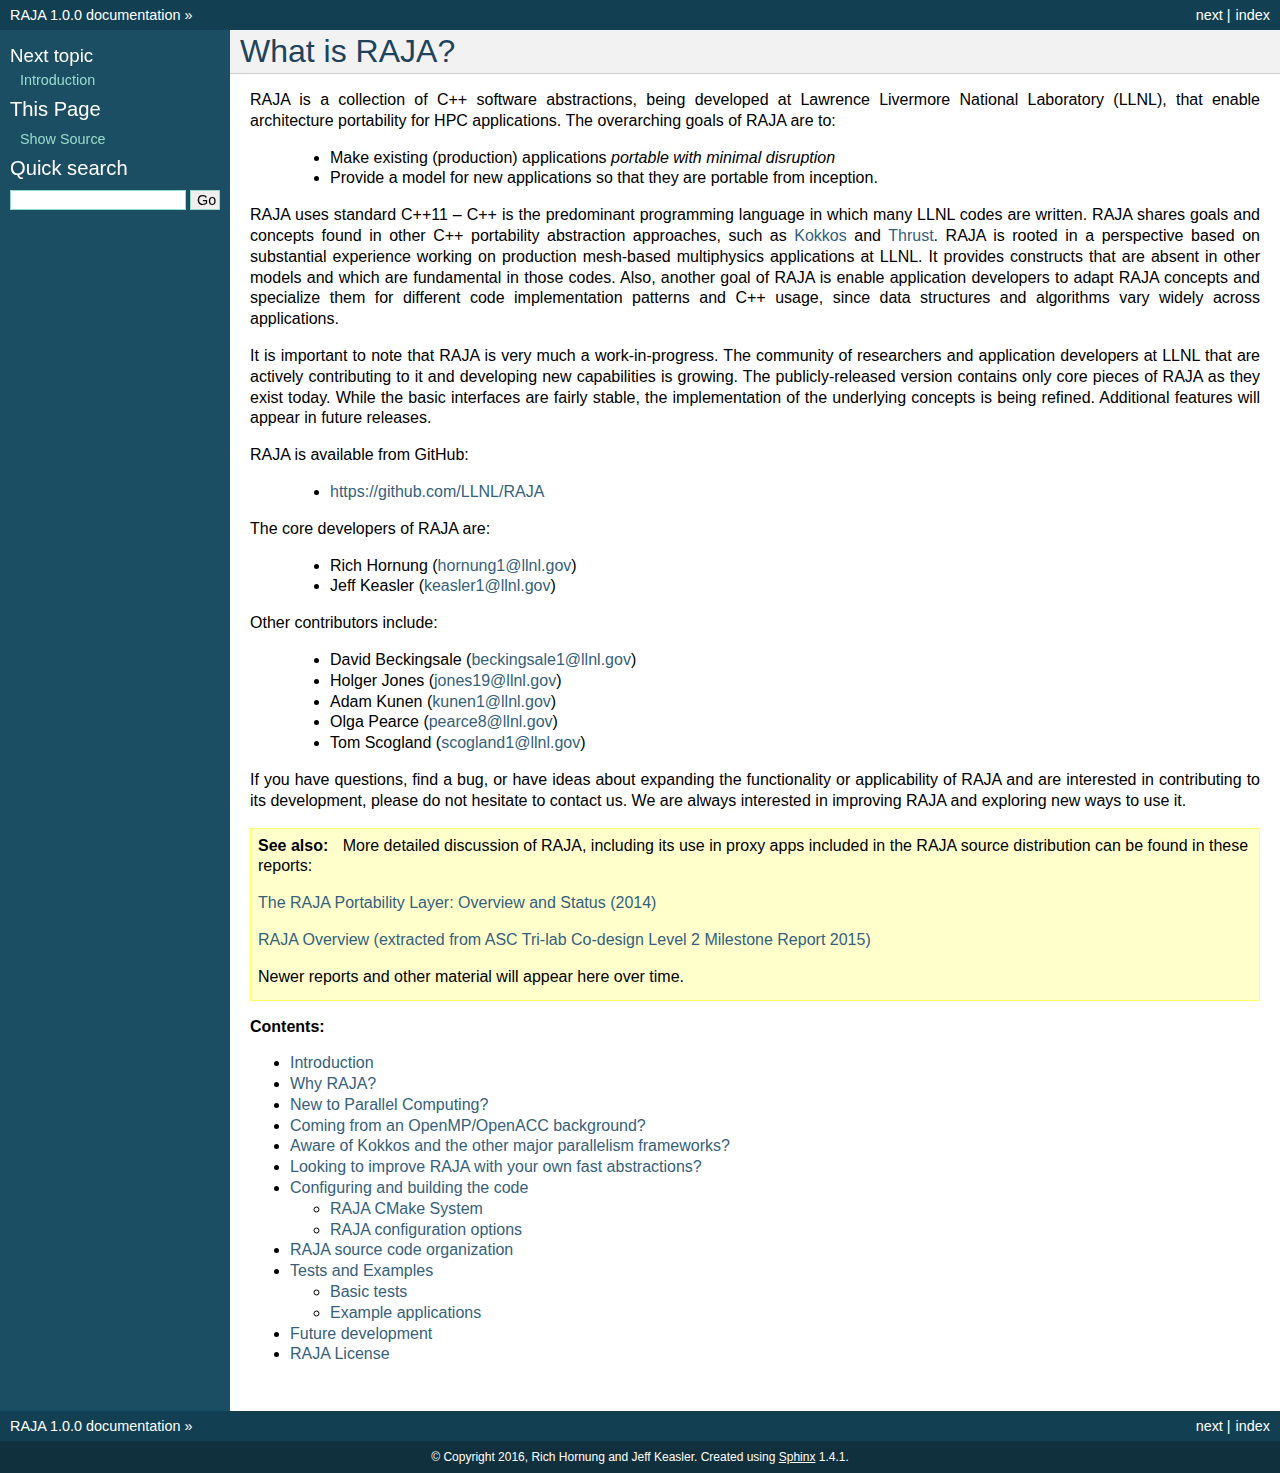
<file: index.html>
<!DOCTYPE html PUBLIC "-//W3C//DTD XHTML 1.0 Transitional//EN"
  "http://www.w3.org/TR/xhtml1/DTD/xhtml1-transitional.dtd">


<html xmlns="http://www.w3.org/1999/xhtml">
  <head>
    <meta http-equiv="Content-Type" content="text/html; charset=utf-8" />
    
    <title>What is RAJA? &mdash; RAJA 1.0.0 documentation</title>
    
    <link rel="stylesheet" href="_static/classic.css" type="text/css" />
    <link rel="stylesheet" href="_static/pygments.css" type="text/css" />
    
    <script type="text/javascript">
      var DOCUMENTATION_OPTIONS = {
        URL_ROOT:    './',
        VERSION:     '1.0.0',
        COLLAPSE_INDEX: false,
        FILE_SUFFIX: '.html',
        HAS_SOURCE:  true
      };
    </script>
    <script type="text/javascript" src="_static/jquery.js"></script>
    <script type="text/javascript" src="_static/underscore.js"></script>
    <script type="text/javascript" src="_static/doctools.js"></script>
    <script type="text/javascript" src="https://cdn.mathjax.org/mathjax/latest/MathJax.js?config=TeX-AMS-MML_HTMLorMML"></script>
    <link rel="top" title="RAJA 1.0.0 documentation" href="#" />
    <link rel="next" title="Introduction" href="introduction.html" /> 
  </head>
  <body role="document">
    <div class="related" role="navigation" aria-label="related navigation">
      <h3>Navigation</h3>
      <ul>
        <li class="right" style="margin-right: 10px">
          <a href="genindex.html" title="General Index"
             accesskey="I">index</a></li>
        <li class="right" >
          <a href="introduction.html" title="Introduction"
             accesskey="N">next</a> |</li>
        <li class="nav-item nav-item-0"><a href="#">RAJA 1.0.0 documentation</a> &raquo;</li> 
      </ul>
    </div>  

    <div class="document">
      <div class="documentwrapper">
        <div class="bodywrapper">
          <div class="body" role="main">
            
  <div class="section" id="what-is-raja">
<h1>What is RAJA?<a class="headerlink" href="#what-is-raja" title="Permalink to this headline">¶</a></h1>
<p>RAJA is a collection of C++ software abstractions, being developed at
Lawrence Livermore National Laboratory (LLNL), that enable architecture
portability for HPC applications. The overarching goals of RAJA are to:</p>
<blockquote>
<div><ul class="simple">
<li>Make existing (production) applications <em>portable with minimal disruption</em></li>
<li>Provide a model for new applications so that they are portable from
inception.</li>
</ul>
</div></blockquote>
<p>RAJA uses standard C++11 &#8211; C++ is the predominant programming language in
which many LLNL codes are written. RAJA shares goals and concepts found in
other C++ portability abstraction approaches, such as
<a class="reference external" href="https://github.com/kokkos/kokkos">Kokkos</a>
and <a class="reference external" href="https://developer.nvidia.com/thrust">Thrust</a>. RAJA is rooted in
a perspective based on substantial experience working on production
mesh-based multiphysics applications at LLNL. It provides constructs that
are absent in other models and which are fundamental in those codes. Also,
another goal of RAJA is enable application developers to adapt RAJA concepts
and specialize them for different code implementation patterns and C++ usage,
since data structures and algorithms vary widely across applications.</p>
<p>It is important to note that RAJA is very much a work-in-progress.
The community of researchers and application developers at LLNL that are
actively contributing to it and developing new capabilities is growing.
The publicly-released version contains only core pieces of RAJA as they
exist today. While the basic interfaces are fairly stable, the implementation
of the underlying concepts is being refined. Additional features will appear
in future releases.</p>
<p>RAJA is available from GitHub:</p>
<blockquote>
<div><ul class="simple">
<li><a class="reference external" href="https://github.com/LLNL/RAJA">https://github.com/LLNL/RAJA</a></li>
</ul>
</div></blockquote>
<p>The core developers of RAJA are:</p>
<blockquote>
<div><ul class="simple">
<li>Rich Hornung (<a class="reference external" href="mailto:hornung1&#37;&#52;&#48;llnl&#46;gov">hornung1<span>&#64;</span>llnl<span>&#46;</span>gov</a>)</li>
<li>Jeff Keasler (<a class="reference external" href="mailto:keasler1&#37;&#52;&#48;llnl&#46;gov">keasler1<span>&#64;</span>llnl<span>&#46;</span>gov</a>)</li>
</ul>
</div></blockquote>
<p>Other contributors include:</p>
<blockquote>
<div><ul class="simple">
<li>David Beckingsale (<a class="reference external" href="mailto:beckingsale1&#37;&#52;&#48;llnl&#46;gov">beckingsale1<span>&#64;</span>llnl<span>&#46;</span>gov</a>)</li>
<li>Holger Jones (<a class="reference external" href="mailto:jones19&#37;&#52;&#48;llnl&#46;gov">jones19<span>&#64;</span>llnl<span>&#46;</span>gov</a>)</li>
<li>Adam Kunen (<a class="reference external" href="mailto:kunen1&#37;&#52;&#48;llnl&#46;gov">kunen1<span>&#64;</span>llnl<span>&#46;</span>gov</a>)</li>
<li>Olga Pearce (<a class="reference external" href="mailto:pearce8&#37;&#52;&#48;llnl&#46;gov">pearce8<span>&#64;</span>llnl<span>&#46;</span>gov</a>)</li>
<li>Tom Scogland (<a class="reference external" href="mailto:scogland1&#37;&#52;&#48;llnl&#46;gov">scogland1<span>&#64;</span>llnl<span>&#46;</span>gov</a>)</li>
</ul>
</div></blockquote>
<p>If you have questions, find a bug, or have ideas about expanding the
functionality or applicability of RAJA and are interested in contributing
to its development, please do not hesitate to contact us. We are always
interested in improving RAJA and exploring new ways to use it.</p>
<div class="admonition seealso">
<p class="first admonition-title">See also</p>
<p>More detailed discussion of RAJA, including its use in proxy apps included
in the RAJA source distribution can be found in these reports:</p>
<p><a class="reference external" href="_static/RAJAStatus-09.2014_LLNL-TR-661403.pdf">The RAJA Portability Layer: Overview and Status (2014)</a></p>
<p><a class="reference external" href="_static/RAJAOverview-Trilab-09.2015_LLNL-TR-677453.pdf">RAJA Overview (extracted from ASC Tri-lab Co-design Level 2 Milestone Report 2015)</a></p>
<p class="last">Newer reports and other material will appear here over time.</p>
</div>
<p><strong>Contents:</strong></p>
<div class="toctree-wrapper compound">
<ul>
<li class="toctree-l1"><a class="reference internal" href="introduction.html">Introduction</a></li>
<li class="toctree-l1"><a class="reference internal" href="why_raja.html">Why RAJA?</a></li>
<li class="toctree-l1"><a class="reference internal" href="why_raja.html#new-to-parallel-computing">New to Parallel Computing?</a></li>
<li class="toctree-l1"><a class="reference internal" href="why_raja.html#coming-from-an-openmp-openacc-background">Coming from an OpenMP/OpenACC background?</a></li>
<li class="toctree-l1"><a class="reference internal" href="why_raja.html#aware-of-kokkos-and-the-other-major-parallelism-frameworks">Aware of Kokkos and the other major parallelism frameworks?</a></li>
<li class="toctree-l1"><a class="reference internal" href="why_raja.html#looking-to-improve-raja-with-your-own-fast-abstractions">Looking to improve RAJA with your own fast abstractions?</a></li>
<li class="toctree-l1"><a class="reference internal" href="config_build.html">Configuring and building the code</a><ul>
<li class="toctree-l2"><a class="reference internal" href="config_build.html#raja-cmake-system">RAJA CMake System</a></li>
<li class="toctree-l2"><a class="reference internal" href="config_build.html#raja-configuration-options">RAJA configuration options</a></li>
</ul>
</li>
<li class="toctree-l1"><a class="reference internal" href="code_organization.html">RAJA source code organization</a></li>
<li class="toctree-l1"><a class="reference internal" href="test_examples.html">Tests and Examples</a><ul>
<li class="toctree-l2"><a class="reference internal" href="test_examples.html#basic-tests">Basic tests</a></li>
<li class="toctree-l2"><a class="reference internal" href="test_examples.html#example-applications">Example applications</a></li>
</ul>
</li>
<li class="toctree-l1"><a class="reference internal" href="future.html">Future development</a></li>
<li class="toctree-l1"><a class="reference internal" href="raja_license.html">RAJA License</a></li>
</ul>
</div>
</div>


          </div>
        </div>
      </div>
      <div class="sphinxsidebar" role="navigation" aria-label="main navigation">
        <div class="sphinxsidebarwrapper">
  <h4>Next topic</h4>
  <p class="topless"><a href="introduction.html"
                        title="next chapter">Introduction</a></p>
  <div role="note" aria-label="source link">
    <h3>This Page</h3>
    <ul class="this-page-menu">
      <li><a href="_sources/index.txt"
            rel="nofollow">Show Source</a></li>
    </ul>
   </div>
<div id="searchbox" style="display: none" role="search">
  <h3>Quick search</h3>
    <form class="search" action="search.html" method="get">
      <input type="text" name="q" />
      <input type="submit" value="Go" />
      <input type="hidden" name="check_keywords" value="yes" />
      <input type="hidden" name="area" value="default" />
    </form>
</div>
<script type="text/javascript">$('#searchbox').show(0);</script>
        </div>
      </div>
      <div class="clearer"></div>
    </div>
    <div class="related" role="navigation" aria-label="related navigation">
      <h3>Navigation</h3>
      <ul>
        <li class="right" style="margin-right: 10px">
          <a href="genindex.html" title="General Index"
             >index</a></li>
        <li class="right" >
          <a href="introduction.html" title="Introduction"
             >next</a> |</li>
        <li class="nav-item nav-item-0"><a href="#">RAJA 1.0.0 documentation</a> &raquo;</li> 
      </ul>
    </div>
    <div class="footer" role="contentinfo">
        &copy; Copyright 2016, Rich Hornung and Jeff Keasler.
      Created using <a href="http://sphinx-doc.org/">Sphinx</a> 1.4.1.
    </div>
  </body>
</html>
</file>
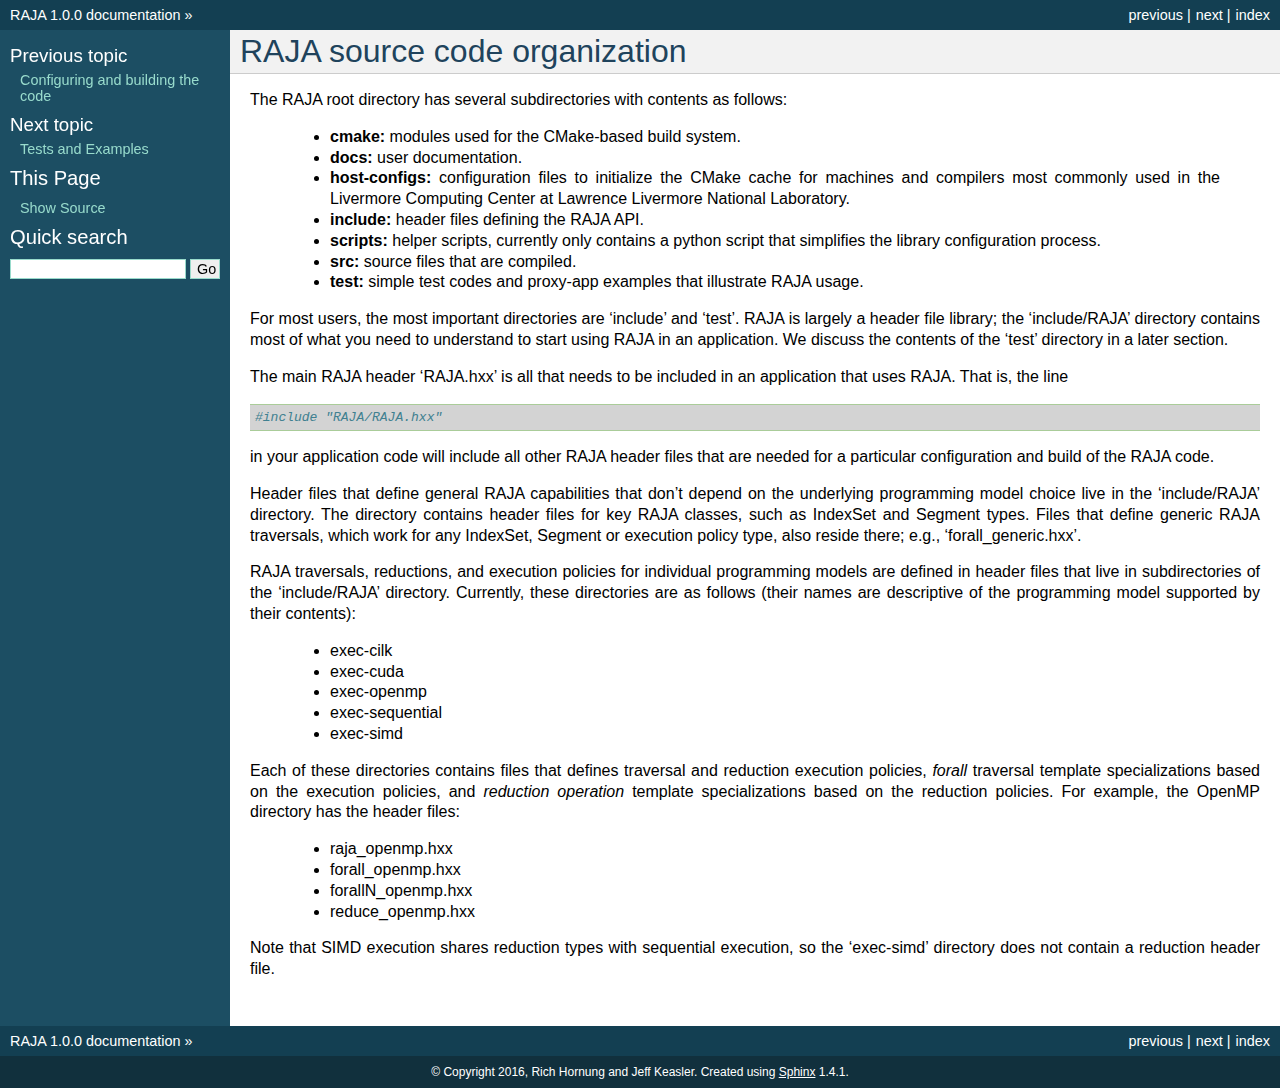
<file: code_organization.html>
<!DOCTYPE html PUBLIC "-//W3C//DTD XHTML 1.0 Transitional//EN"
  "http://www.w3.org/TR/xhtml1/DTD/xhtml1-transitional.dtd">


<html xmlns="http://www.w3.org/1999/xhtml">
  <head>
    <meta http-equiv="Content-Type" content="text/html; charset=utf-8" />
    
    <title>RAJA source code organization &mdash; RAJA 1.0.0 documentation</title>
    
    <link rel="stylesheet" href="_static/classic.css" type="text/css" />
    <link rel="stylesheet" href="_static/pygments.css" type="text/css" />
    
    <script type="text/javascript">
      var DOCUMENTATION_OPTIONS = {
        URL_ROOT:    './',
        VERSION:     '1.0.0',
        COLLAPSE_INDEX: false,
        FILE_SUFFIX: '.html',
        HAS_SOURCE:  true
      };
    </script>
    <script type="text/javascript" src="_static/jquery.js"></script>
    <script type="text/javascript" src="_static/underscore.js"></script>
    <script type="text/javascript" src="_static/doctools.js"></script>
    <script type="text/javascript" src="https://cdn.mathjax.org/mathjax/latest/MathJax.js?config=TeX-AMS-MML_HTMLorMML"></script>
    <link rel="top" title="RAJA 1.0.0 documentation" href="index.html" />
    <link rel="next" title="Tests and Examples" href="test_examples.html" />
    <link rel="prev" title="Configuring and building the code" href="config_build.html" /> 
  </head>
  <body role="document">
    <div class="related" role="navigation" aria-label="related navigation">
      <h3>Navigation</h3>
      <ul>
        <li class="right" style="margin-right: 10px">
          <a href="genindex.html" title="General Index"
             accesskey="I">index</a></li>
        <li class="right" >
          <a href="test_examples.html" title="Tests and Examples"
             accesskey="N">next</a> |</li>
        <li class="right" >
          <a href="config_build.html" title="Configuring and building the code"
             accesskey="P">previous</a> |</li>
        <li class="nav-item nav-item-0"><a href="index.html">RAJA 1.0.0 documentation</a> &raquo;</li> 
      </ul>
    </div>  

    <div class="document">
      <div class="documentwrapper">
        <div class="bodywrapper">
          <div class="body" role="main">
            
  <div class="section" id="raja-source-code-organization">
<h1>RAJA source code organization<a class="headerlink" href="#raja-source-code-organization" title="Permalink to this headline">¶</a></h1>
<p>The RAJA root directory has several subdirectories with contents as follows:</p>
<blockquote>
<div><ul class="simple">
<li><strong>cmake:</strong> modules used for the CMake-based build system.</li>
<li><strong>docs:</strong> user documentation.</li>
<li><strong>host-configs:</strong> configuration files to initialize the CMake cache
for machines and compilers most commonly used in the Livermore Computing
Center at Lawrence Livermore National Laboratory.</li>
<li><strong>include:</strong> header files defining the RAJA API.</li>
<li><strong>scripts:</strong> helper scripts, currently only contains a python script
that simplifies the library configuration process.</li>
<li><strong>src:</strong> source files that are compiled.</li>
<li><strong>test:</strong> simple test codes and proxy-app examples that illustrate RAJA
usage.</li>
</ul>
</div></blockquote>
<p>For most users, the most important directories are &#8216;include&#8217; and &#8216;test&#8217;.
RAJA is largely a header file library; the &#8216;include/RAJA&#8217; directory
contains most of what you need to understand to start using RAJA in an
application. We discuss the contents of the &#8216;test&#8217; directory in a later section.</p>
<p>The main RAJA header &#8216;RAJA.hxx&#8217; is all that needs to be
included in an application that uses RAJA. That is, the line</p>
<div class="highlight-default"><div class="highlight"><pre><span></span><span class="c1">#include &quot;RAJA/RAJA.hxx&quot;</span>
</pre></div>
</div>
<p>in your application code will include all other RAJA header files that are
needed for a particular configuration and build of the RAJA code.</p>
<p>Header files that define general RAJA capabilities that don&#8217;t depend on the
underlying programming model choice live in the &#8216;include/RAJA&#8217; directory.
The directory contains header files for key RAJA classes, such as IndexSet and
Segment types. Files that define generic RAJA traversals, which work for any
IndexSet, Segment or execution policy type, also reside there; e.g.,
&#8216;forall_generic.hxx&#8217;.</p>
<p>RAJA traversals, reductions, and execution policies for individual programming
models are defined in header files that live in subdirectories of
the &#8216;include/RAJA&#8217; directory. Currently, these directories are as follows
(their names are descriptive of the programming model supported by their
contents):</p>
<blockquote>
<div><ul class="simple">
<li>exec-cilk</li>
<li>exec-cuda</li>
<li>exec-openmp</li>
<li>exec-sequential</li>
<li>exec-simd</li>
</ul>
</div></blockquote>
<p>Each of these directories contains files that defines traversal and
reduction execution policies, <em>forall</em> traversal template specializations
based on the execution policies, and <em>reduction operation</em> template
specializations based on the reduction policies. For example, the OpenMP
directory has the header files:</p>
<blockquote>
<div><ul class="simple">
<li>raja_openmp.hxx</li>
<li>forall_openmp.hxx</li>
<li>forallN_openmp.hxx</li>
<li>reduce_openmp.hxx</li>
</ul>
</div></blockquote>
<p>Note that SIMD execution shares reduction types with sequential execution,
so the &#8216;exec-simd&#8217; directory does not contain a reduction header file.</p>
</div>


          </div>
        </div>
      </div>
      <div class="sphinxsidebar" role="navigation" aria-label="main navigation">
        <div class="sphinxsidebarwrapper">
  <h4>Previous topic</h4>
  <p class="topless"><a href="config_build.html"
                        title="previous chapter">Configuring and building the code</a></p>
  <h4>Next topic</h4>
  <p class="topless"><a href="test_examples.html"
                        title="next chapter">Tests and Examples</a></p>
  <div role="note" aria-label="source link">
    <h3>This Page</h3>
    <ul class="this-page-menu">
      <li><a href="_sources/code_organization.txt"
            rel="nofollow">Show Source</a></li>
    </ul>
   </div>
<div id="searchbox" style="display: none" role="search">
  <h3>Quick search</h3>
    <form class="search" action="search.html" method="get">
      <input type="text" name="q" />
      <input type="submit" value="Go" />
      <input type="hidden" name="check_keywords" value="yes" />
      <input type="hidden" name="area" value="default" />
    </form>
</div>
<script type="text/javascript">$('#searchbox').show(0);</script>
        </div>
      </div>
      <div class="clearer"></div>
    </div>
    <div class="related" role="navigation" aria-label="related navigation">
      <h3>Navigation</h3>
      <ul>
        <li class="right" style="margin-right: 10px">
          <a href="genindex.html" title="General Index"
             >index</a></li>
        <li class="right" >
          <a href="test_examples.html" title="Tests and Examples"
             >next</a> |</li>
        <li class="right" >
          <a href="config_build.html" title="Configuring and building the code"
             >previous</a> |</li>
        <li class="nav-item nav-item-0"><a href="index.html">RAJA 1.0.0 documentation</a> &raquo;</li> 
      </ul>
    </div>
    <div class="footer" role="contentinfo">
        &copy; Copyright 2016, Rich Hornung and Jeff Keasler.
      Created using <a href="http://sphinx-doc.org/">Sphinx</a> 1.4.1.
    </div>
  </body>
</html>
</file>
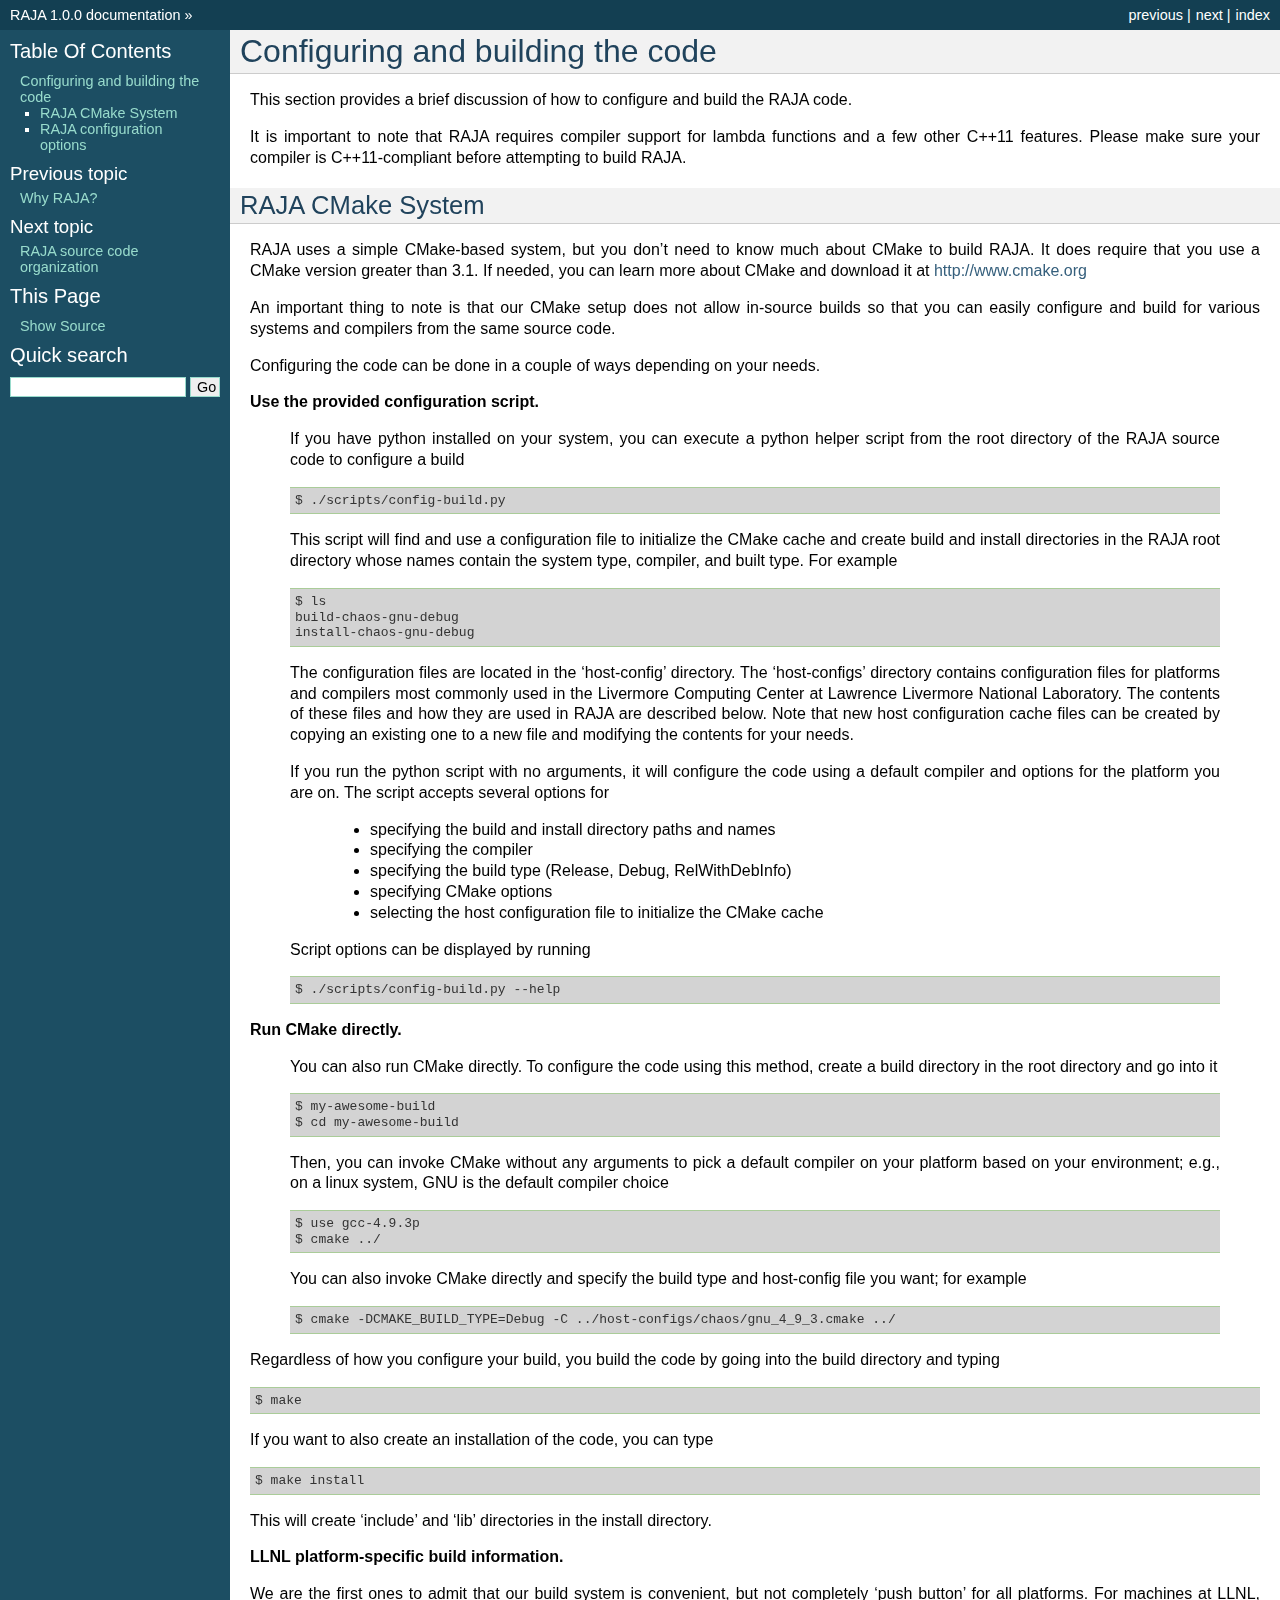
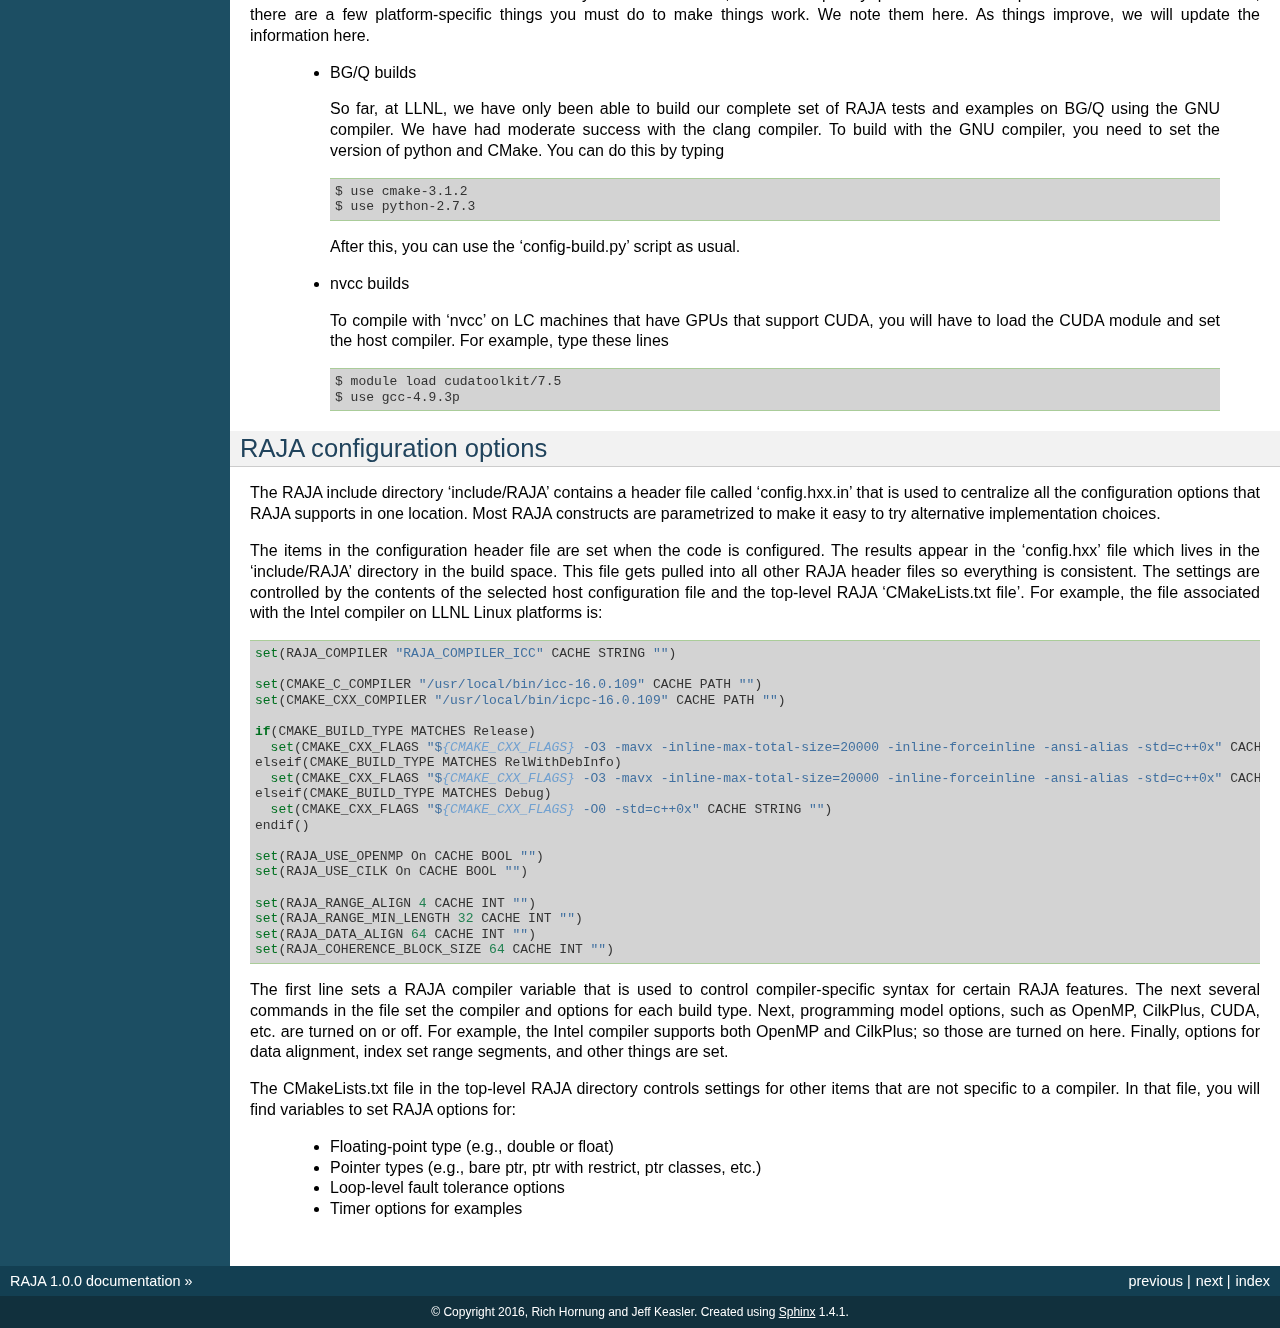
<file: config_build.html>
<!DOCTYPE html PUBLIC "-//W3C//DTD XHTML 1.0 Transitional//EN"
  "http://www.w3.org/TR/xhtml1/DTD/xhtml1-transitional.dtd">


<html xmlns="http://www.w3.org/1999/xhtml">
  <head>
    <meta http-equiv="Content-Type" content="text/html; charset=utf-8" />
    
    <title>Configuring and building the code &mdash; RAJA 1.0.0 documentation</title>
    
    <link rel="stylesheet" href="_static/classic.css" type="text/css" />
    <link rel="stylesheet" href="_static/pygments.css" type="text/css" />
    
    <script type="text/javascript">
      var DOCUMENTATION_OPTIONS = {
        URL_ROOT:    './',
        VERSION:     '1.0.0',
        COLLAPSE_INDEX: false,
        FILE_SUFFIX: '.html',
        HAS_SOURCE:  true
      };
    </script>
    <script type="text/javascript" src="_static/jquery.js"></script>
    <script type="text/javascript" src="_static/underscore.js"></script>
    <script type="text/javascript" src="_static/doctools.js"></script>
    <script type="text/javascript" src="https://cdn.mathjax.org/mathjax/latest/MathJax.js?config=TeX-AMS-MML_HTMLorMML"></script>
    <link rel="top" title="RAJA 1.0.0 documentation" href="index.html" />
    <link rel="next" title="RAJA source code organization" href="code_organization.html" />
    <link rel="prev" title="Why RAJA?" href="why_raja.html" /> 
  </head>
  <body role="document">
    <div class="related" role="navigation" aria-label="related navigation">
      <h3>Navigation</h3>
      <ul>
        <li class="right" style="margin-right: 10px">
          <a href="genindex.html" title="General Index"
             accesskey="I">index</a></li>
        <li class="right" >
          <a href="code_organization.html" title="RAJA source code organization"
             accesskey="N">next</a> |</li>
        <li class="right" >
          <a href="why_raja.html" title="Why RAJA?"
             accesskey="P">previous</a> |</li>
        <li class="nav-item nav-item-0"><a href="index.html">RAJA 1.0.0 documentation</a> &raquo;</li> 
      </ul>
    </div>  

    <div class="document">
      <div class="documentwrapper">
        <div class="bodywrapper">
          <div class="body" role="main">
            
  <div class="section" id="configuring-and-building-the-code">
<h1>Configuring and building the code<a class="headerlink" href="#configuring-and-building-the-code" title="Permalink to this headline">¶</a></h1>
<p>This section provides a brief discussion of how to configure and build
the RAJA code.</p>
<p>It is important to note that RAJA requires compiler support for lambda
functions and a few other C++11 features. Please make sure your compiler
is C++11-compliant before attempting to build RAJA.</p>
<div class="section" id="raja-cmake-system">
<h2>RAJA CMake System<a class="headerlink" href="#raja-cmake-system" title="Permalink to this headline">¶</a></h2>
<p>RAJA uses a simple CMake-based system, but you don&#8217;t need to know much
about CMake to build RAJA. It does require that you use a CMake version
greater than 3.1. If needed, you can learn more about CMake and download
it at <a class="reference external" href="http://www.cmake.org">http://www.cmake.org</a></p>
<p>An important thing to note is that our CMake setup does not allow
in-source builds so that you can easily configure and build for various
systems and compilers from the same source code.</p>
<p>Configuring the code can be done in a couple of ways depending on your needs.</p>
<p><strong>Use the provided configuration script.</strong></p>
<blockquote>
<div><p>If you have python installed on your system, you can execute a
python helper script from the root directory of the RAJA source code
to configure a build</p>
<div class="highlight-default"><div class="highlight"><pre><span></span>$ ./scripts/config-build.py
</pre></div>
</div>
<p>This script will find and use a configuration file to initialize the
CMake cache and create build and install directories in the RAJA root
directory whose names contain the system type, compiler, and built type.
For example</p>
<div class="highlight-default"><div class="highlight"><pre><span></span>$ ls
build-chaos-gnu-debug
install-chaos-gnu-debug
</pre></div>
</div>
<p>The configuration files are located in the &#8216;host-config&#8217; directory.
The &#8216;host-configs&#8217; directory contains configuration files for platforms
and compilers most commonly used in the Livermore Computing Center at
Lawrence Livermore National Laboratory. The contents of these files and
how they are used in RAJA are described below. Note that new host
configuration cache files can be created by copying an existing one
to a new file and modifying the contents for your needs.</p>
<p>If you run the python script with no arguments, it will configure the
code using a default compiler and options for the platform you are on.
The script accepts several options for</p>
<blockquote>
<div><ul class="simple">
<li>specifying the build and install directory paths and names</li>
<li>specifying the compiler</li>
<li>specifying the build type (Release, Debug, RelWithDebInfo)</li>
<li>specifying CMake options</li>
<li>selecting the host configuration file to initialize the CMake cache</li>
</ul>
</div></blockquote>
<p>Script options can be displayed by running</p>
<div class="highlight-default"><div class="highlight"><pre><span></span>$ ./scripts/config-build.py --help
</pre></div>
</div>
</div></blockquote>
<p><strong>Run CMake directly.</strong></p>
<blockquote>
<div><p>You can also run CMake directly. To configure the code using this method,
create a build directory in the root directory and go into it</p>
<div class="highlight-default"><div class="highlight"><pre><span></span>$ my-awesome-build
$ cd my-awesome-build
</pre></div>
</div>
<p>Then, you can invoke CMake without any arguments to pick a default
compiler on your platform based on your environment; e.g., on a linux
system, GNU is the default compiler choice</p>
<div class="highlight-default"><div class="highlight"><pre><span></span>$ use gcc-4.9.3p
$ cmake ../
</pre></div>
</div>
<p>You can also invoke CMake directly and specify the build type and host-config
file you want; for example</p>
<div class="highlight-default"><div class="highlight"><pre><span></span>$ cmake -DCMAKE_BUILD_TYPE=Debug -C ../host-configs/chaos/gnu_4_9_3.cmake ../
</pre></div>
</div>
</div></blockquote>
<p>Regardless of how you configure your build, you build the code by going into
the build directory and typing</p>
<div class="highlight-default"><div class="highlight"><pre><span></span>$ make
</pre></div>
</div>
<p>If you want to also create an installation of the code, you can type</p>
<div class="highlight-default"><div class="highlight"><pre><span></span>$ make install
</pre></div>
</div>
<p>This will create &#8216;include&#8217; and &#8216;lib&#8217; directories in the install directory.</p>
<p><strong>LLNL platform-specific build information.</strong></p>
<p>We are the first ones to admit that our build system is convenient, but not
completely &#8216;push button&#8217; for all platforms. For machines at LLNL, there are
a few platform-specific things you must do to make things work. We note
them here. As things improve, we will update the information here.</p>
<blockquote>
<div><ul>
<li><p class="first">BG/Q builds</p>
<p>So far, at LLNL, we have only been able to build our complete set of
RAJA tests and examples on BG/Q using the GNU compiler. We have had
moderate success with the clang compiler. To build with the GNU compiler,
you need to set the version of python and CMake. You can do this by
typing</p>
<div class="highlight-default"><div class="highlight"><pre><span></span>$ use cmake-3.1.2
$ use python-2.7.3
</pre></div>
</div>
<p>After this, you can use the &#8216;config-build.py&#8217; script as usual.</p>
</li>
<li><p class="first">nvcc builds</p>
<p>To compile with &#8216;nvcc&#8217; on LC machines that have GPUs that support CUDA,
you will have to load the CUDA module and set the host compiler. For
example, type these lines</p>
<div class="highlight-default"><div class="highlight"><pre><span></span>$ module load cudatoolkit/7.5
$ use gcc-4.9.3p
</pre></div>
</div>
</li>
</ul>
</div></blockquote>
</div>
<div class="section" id="raja-configuration-options">
<h2>RAJA configuration options<a class="headerlink" href="#raja-configuration-options" title="Permalink to this headline">¶</a></h2>
<p>The RAJA include directory &#8216;include/RAJA&#8217; contains a header file
called &#8216;config.hxx.in&#8217; that is used to centralize all the configuration
options that RAJA supports in one location. Most RAJA constructs are
parametrized to make it easy to try alternative implementation choices.</p>
<p>The items in the configuration header file are set when the code is
configured. The results appear in the &#8216;config.hxx&#8217; file which lives in
the &#8216;include/RAJA&#8217; directory in the build space. This file gets pulled into
all other RAJA header files so everything is consistent. The settings are
controlled by the contents of the selected host configuration
file and the top-level RAJA &#8216;CMakeLists.txt file&#8217;. For example, the file
associated with the Intel compiler on LLNL Linux platforms is:</p>
<div class="highlight-default"><div class="highlight"><pre><span></span><span class="nb">set</span><span class="p">(</span><span class="n">RAJA_COMPILER</span> <span class="s2">&quot;RAJA_COMPILER_ICC&quot;</span> <span class="n">CACHE</span> <span class="n">STRING</span> <span class="s2">&quot;&quot;</span><span class="p">)</span>

<span class="nb">set</span><span class="p">(</span><span class="n">CMAKE_C_COMPILER</span> <span class="s2">&quot;/usr/local/bin/icc-16.0.109&quot;</span> <span class="n">CACHE</span> <span class="n">PATH</span> <span class="s2">&quot;&quot;</span><span class="p">)</span>
<span class="nb">set</span><span class="p">(</span><span class="n">CMAKE_CXX_COMPILER</span> <span class="s2">&quot;/usr/local/bin/icpc-16.0.109&quot;</span> <span class="n">CACHE</span> <span class="n">PATH</span> <span class="s2">&quot;&quot;</span><span class="p">)</span>

<span class="k">if</span><span class="p">(</span><span class="n">CMAKE_BUILD_TYPE</span> <span class="n">MATCHES</span> <span class="n">Release</span><span class="p">)</span>
  <span class="nb">set</span><span class="p">(</span><span class="n">CMAKE_CXX_FLAGS</span> <span class="s2">&quot;$</span><span class="si">{CMAKE_CXX_FLAGS}</span><span class="s2"> -O3 -mavx -inline-max-total-size=20000 -inline-forceinline -ansi-alias -std=c++0x&quot;</span> <span class="n">CACHE</span> <span class="n">STRING</span> <span class="s2">&quot;&quot;</span><span class="p">)</span>
<span class="n">elseif</span><span class="p">(</span><span class="n">CMAKE_BUILD_TYPE</span> <span class="n">MATCHES</span> <span class="n">RelWithDebInfo</span><span class="p">)</span>
  <span class="nb">set</span><span class="p">(</span><span class="n">CMAKE_CXX_FLAGS</span> <span class="s2">&quot;$</span><span class="si">{CMAKE_CXX_FLAGS}</span><span class="s2"> -O3 -mavx -inline-max-total-size=20000 -inline-forceinline -ansi-alias -std=c++0x&quot;</span> <span class="n">CACHE</span> <span class="n">STRING</span> <span class="s2">&quot;&quot;</span><span class="p">)</span>
<span class="n">elseif</span><span class="p">(</span><span class="n">CMAKE_BUILD_TYPE</span> <span class="n">MATCHES</span> <span class="n">Debug</span><span class="p">)</span>
  <span class="nb">set</span><span class="p">(</span><span class="n">CMAKE_CXX_FLAGS</span> <span class="s2">&quot;$</span><span class="si">{CMAKE_CXX_FLAGS}</span><span class="s2"> -O0 -std=c++0x&quot;</span> <span class="n">CACHE</span> <span class="n">STRING</span> <span class="s2">&quot;&quot;</span><span class="p">)</span>
<span class="n">endif</span><span class="p">()</span>

<span class="nb">set</span><span class="p">(</span><span class="n">RAJA_USE_OPENMP</span> <span class="n">On</span> <span class="n">CACHE</span> <span class="n">BOOL</span> <span class="s2">&quot;&quot;</span><span class="p">)</span>
<span class="nb">set</span><span class="p">(</span><span class="n">RAJA_USE_CILK</span> <span class="n">On</span> <span class="n">CACHE</span> <span class="n">BOOL</span> <span class="s2">&quot;&quot;</span><span class="p">)</span>

<span class="nb">set</span><span class="p">(</span><span class="n">RAJA_RANGE_ALIGN</span> <span class="mi">4</span> <span class="n">CACHE</span> <span class="n">INT</span> <span class="s2">&quot;&quot;</span><span class="p">)</span>
<span class="nb">set</span><span class="p">(</span><span class="n">RAJA_RANGE_MIN_LENGTH</span> <span class="mi">32</span> <span class="n">CACHE</span> <span class="n">INT</span> <span class="s2">&quot;&quot;</span><span class="p">)</span>
<span class="nb">set</span><span class="p">(</span><span class="n">RAJA_DATA_ALIGN</span> <span class="mi">64</span> <span class="n">CACHE</span> <span class="n">INT</span> <span class="s2">&quot;&quot;</span><span class="p">)</span>
<span class="nb">set</span><span class="p">(</span><span class="n">RAJA_COHERENCE_BLOCK_SIZE</span> <span class="mi">64</span> <span class="n">CACHE</span> <span class="n">INT</span> <span class="s2">&quot;&quot;</span><span class="p">)</span>
</pre></div>
</div>
<p>The first line sets a RAJA compiler variable that is used to control
compiler-specific syntax for certain RAJA features. The next several
commands in the file set the compiler and options for each build type.
Next, programming model options, such as OpenMP, CilkPlus, CUDA, etc. are
turned on or off. For example, the Intel compiler supports both OpenMP and
CilkPlus; so those are turned on here. Finally, options for data alignment,
index set range segments, and other things are set.</p>
<p>The CMakeLists.txt file in the top-level RAJA directory controls settings
for other items that are not specific to a compiler. In that file, you will
find variables to set RAJA options for:</p>
<blockquote>
<div><ul class="simple">
<li>Floating-point type (e.g., double or float)</li>
<li>Pointer types (e.g., bare ptr, ptr with restrict, ptr classes, etc.)</li>
<li>Loop-level fault tolerance options</li>
<li>Timer options for examples</li>
</ul>
</div></blockquote>
</div>
</div>


          </div>
        </div>
      </div>
      <div class="sphinxsidebar" role="navigation" aria-label="main navigation">
        <div class="sphinxsidebarwrapper">
  <h3><a href="index.html">Table Of Contents</a></h3>
  <ul>
<li><a class="reference internal" href="#">Configuring and building the code</a><ul>
<li><a class="reference internal" href="#raja-cmake-system">RAJA CMake System</a></li>
<li><a class="reference internal" href="#raja-configuration-options">RAJA configuration options</a></li>
</ul>
</li>
</ul>

  <h4>Previous topic</h4>
  <p class="topless"><a href="why_raja.html"
                        title="previous chapter">Why RAJA?</a></p>
  <h4>Next topic</h4>
  <p class="topless"><a href="code_organization.html"
                        title="next chapter">RAJA source code organization</a></p>
  <div role="note" aria-label="source link">
    <h3>This Page</h3>
    <ul class="this-page-menu">
      <li><a href="_sources/config_build.txt"
            rel="nofollow">Show Source</a></li>
    </ul>
   </div>
<div id="searchbox" style="display: none" role="search">
  <h3>Quick search</h3>
    <form class="search" action="search.html" method="get">
      <input type="text" name="q" />
      <input type="submit" value="Go" />
      <input type="hidden" name="check_keywords" value="yes" />
      <input type="hidden" name="area" value="default" />
    </form>
</div>
<script type="text/javascript">$('#searchbox').show(0);</script>
        </div>
      </div>
      <div class="clearer"></div>
    </div>
    <div class="related" role="navigation" aria-label="related navigation">
      <h3>Navigation</h3>
      <ul>
        <li class="right" style="margin-right: 10px">
          <a href="genindex.html" title="General Index"
             >index</a></li>
        <li class="right" >
          <a href="code_organization.html" title="RAJA source code organization"
             >next</a> |</li>
        <li class="right" >
          <a href="why_raja.html" title="Why RAJA?"
             >previous</a> |</li>
        <li class="nav-item nav-item-0"><a href="index.html">RAJA 1.0.0 documentation</a> &raquo;</li> 
      </ul>
    </div>
    <div class="footer" role="contentinfo">
        &copy; Copyright 2016, Rich Hornung and Jeff Keasler.
      Created using <a href="http://sphinx-doc.org/">Sphinx</a> 1.4.1.
    </div>
  </body>
</html>
</file>
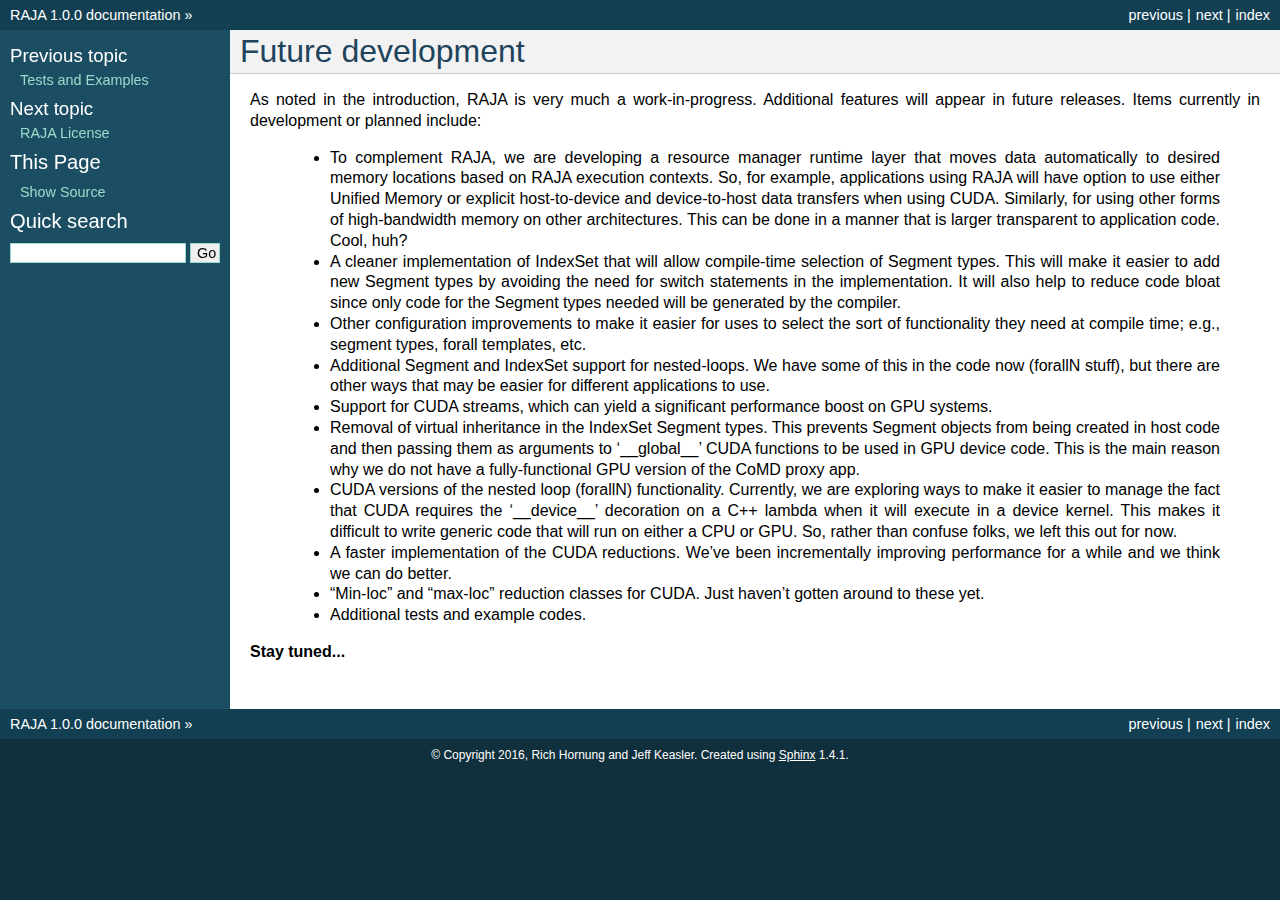
<file: future.html>
<!DOCTYPE html PUBLIC "-//W3C//DTD XHTML 1.0 Transitional//EN"
  "http://www.w3.org/TR/xhtml1/DTD/xhtml1-transitional.dtd">


<html xmlns="http://www.w3.org/1999/xhtml">
  <head>
    <meta http-equiv="Content-Type" content="text/html; charset=utf-8" />
    
    <title>Future development &mdash; RAJA 1.0.0 documentation</title>
    
    <link rel="stylesheet" href="_static/classic.css" type="text/css" />
    <link rel="stylesheet" href="_static/pygments.css" type="text/css" />
    
    <script type="text/javascript">
      var DOCUMENTATION_OPTIONS = {
        URL_ROOT:    './',
        VERSION:     '1.0.0',
        COLLAPSE_INDEX: false,
        FILE_SUFFIX: '.html',
        HAS_SOURCE:  true
      };
    </script>
    <script type="text/javascript" src="_static/jquery.js"></script>
    <script type="text/javascript" src="_static/underscore.js"></script>
    <script type="text/javascript" src="_static/doctools.js"></script>
    <script type="text/javascript" src="https://cdn.mathjax.org/mathjax/latest/MathJax.js?config=TeX-AMS-MML_HTMLorMML"></script>
    <link rel="top" title="RAJA 1.0.0 documentation" href="index.html" />
    <link rel="next" title="RAJA License" href="raja_license.html" />
    <link rel="prev" title="Tests and Examples" href="test_examples.html" /> 
  </head>
  <body role="document">
    <div class="related" role="navigation" aria-label="related navigation">
      <h3>Navigation</h3>
      <ul>
        <li class="right" style="margin-right: 10px">
          <a href="genindex.html" title="General Index"
             accesskey="I">index</a></li>
        <li class="right" >
          <a href="raja_license.html" title="RAJA License"
             accesskey="N">next</a> |</li>
        <li class="right" >
          <a href="test_examples.html" title="Tests and Examples"
             accesskey="P">previous</a> |</li>
        <li class="nav-item nav-item-0"><a href="index.html">RAJA 1.0.0 documentation</a> &raquo;</li> 
      </ul>
    </div>  

    <div class="document">
      <div class="documentwrapper">
        <div class="bodywrapper">
          <div class="body" role="main">
            
  <div class="section" id="future-development">
<h1>Future development<a class="headerlink" href="#future-development" title="Permalink to this headline">¶</a></h1>
<p>As noted in the introduction, RAJA is very much a work-in-progress.
Additional features will appear in future releases. Items currently in
development or planned include:</p>
<blockquote>
<div><ul class="simple">
<li>To complement RAJA, we are developing a resource manager runtime layer
that moves data automatically to desired memory locations based on
RAJA execution contexts. So, for example, applications using RAJA will
have option to use either Unified Memory or explicit host-to-device and
device-to-host data transfers when using CUDA. Similarly, for using other
forms of high-bandwidth memory on other architectures. This can be done
in a manner that is larger transparent to application code. Cool, huh?</li>
<li>A cleaner implementation of IndexSet that will allow compile-time
selection of Segment types.  This will make it easier to add new
Segment types by avoiding the need for switch statements in the
implementation. It will also help to reduce code bloat since only code
for the Segment types needed will be generated by the compiler.</li>
<li>Other configuration improvements to make it easier for uses to select
the sort of functionality they need at compile time; e.g., segment types,
forall templates, etc.</li>
<li>Additional Segment and IndexSet support for nested-loops. We have some
of this in the code now (forallN stuff), but there are other ways that
may be easier for different applications to use.</li>
<li>Support for CUDA streams, which can yield a significant performance
boost on GPU systems.</li>
<li>Removal of virtual inheritance in the IndexSet Segment types. This
prevents Segment objects from being created in host code and then
passing them as arguments to &#8216;__global__&#8217; CUDA functions to be used
in GPU device code. This is the main reason why we do not have a
fully-functional GPU version of the CoMD proxy app.</li>
<li>CUDA versions of the nested loop (forallN) functionality. Currently, we
are exploring ways to make it easier to manage the fact that CUDA
requires the &#8216;__device__&#8217; decoration on a C++ lambda when it will
execute in a device kernel. This makes it difficult to write generic
code that will run on either a CPU or GPU. So, rather than confuse
folks, we left this out for now.</li>
<li>A faster implementation of the CUDA reductions. We&#8217;ve been incrementally
improving performance for a while and we think we can do better.</li>
<li>&#8220;Min-loc&#8221; and &#8220;max-loc&#8221; reduction classes for CUDA. Just haven&#8217;t gotten
around to these yet.</li>
<li>Additional tests and example codes.</li>
</ul>
</div></blockquote>
<p><strong>Stay tuned...</strong></p>
</div>


          </div>
        </div>
      </div>
      <div class="sphinxsidebar" role="navigation" aria-label="main navigation">
        <div class="sphinxsidebarwrapper">
  <h4>Previous topic</h4>
  <p class="topless"><a href="test_examples.html"
                        title="previous chapter">Tests and Examples</a></p>
  <h4>Next topic</h4>
  <p class="topless"><a href="raja_license.html"
                        title="next chapter">RAJA License</a></p>
  <div role="note" aria-label="source link">
    <h3>This Page</h3>
    <ul class="this-page-menu">
      <li><a href="_sources/future.txt"
            rel="nofollow">Show Source</a></li>
    </ul>
   </div>
<div id="searchbox" style="display: none" role="search">
  <h3>Quick search</h3>
    <form class="search" action="search.html" method="get">
      <input type="text" name="q" />
      <input type="submit" value="Go" />
      <input type="hidden" name="check_keywords" value="yes" />
      <input type="hidden" name="area" value="default" />
    </form>
</div>
<script type="text/javascript">$('#searchbox').show(0);</script>
        </div>
      </div>
      <div class="clearer"></div>
    </div>
    <div class="related" role="navigation" aria-label="related navigation">
      <h3>Navigation</h3>
      <ul>
        <li class="right" style="margin-right: 10px">
          <a href="genindex.html" title="General Index"
             >index</a></li>
        <li class="right" >
          <a href="raja_license.html" title="RAJA License"
             >next</a> |</li>
        <li class="right" >
          <a href="test_examples.html" title="Tests and Examples"
             >previous</a> |</li>
        <li class="nav-item nav-item-0"><a href="index.html">RAJA 1.0.0 documentation</a> &raquo;</li> 
      </ul>
    </div>
    <div class="footer" role="contentinfo">
        &copy; Copyright 2016, Rich Hornung and Jeff Keasler.
      Created using <a href="http://sphinx-doc.org/">Sphinx</a> 1.4.1.
    </div>
  </body>
</html>
</file>
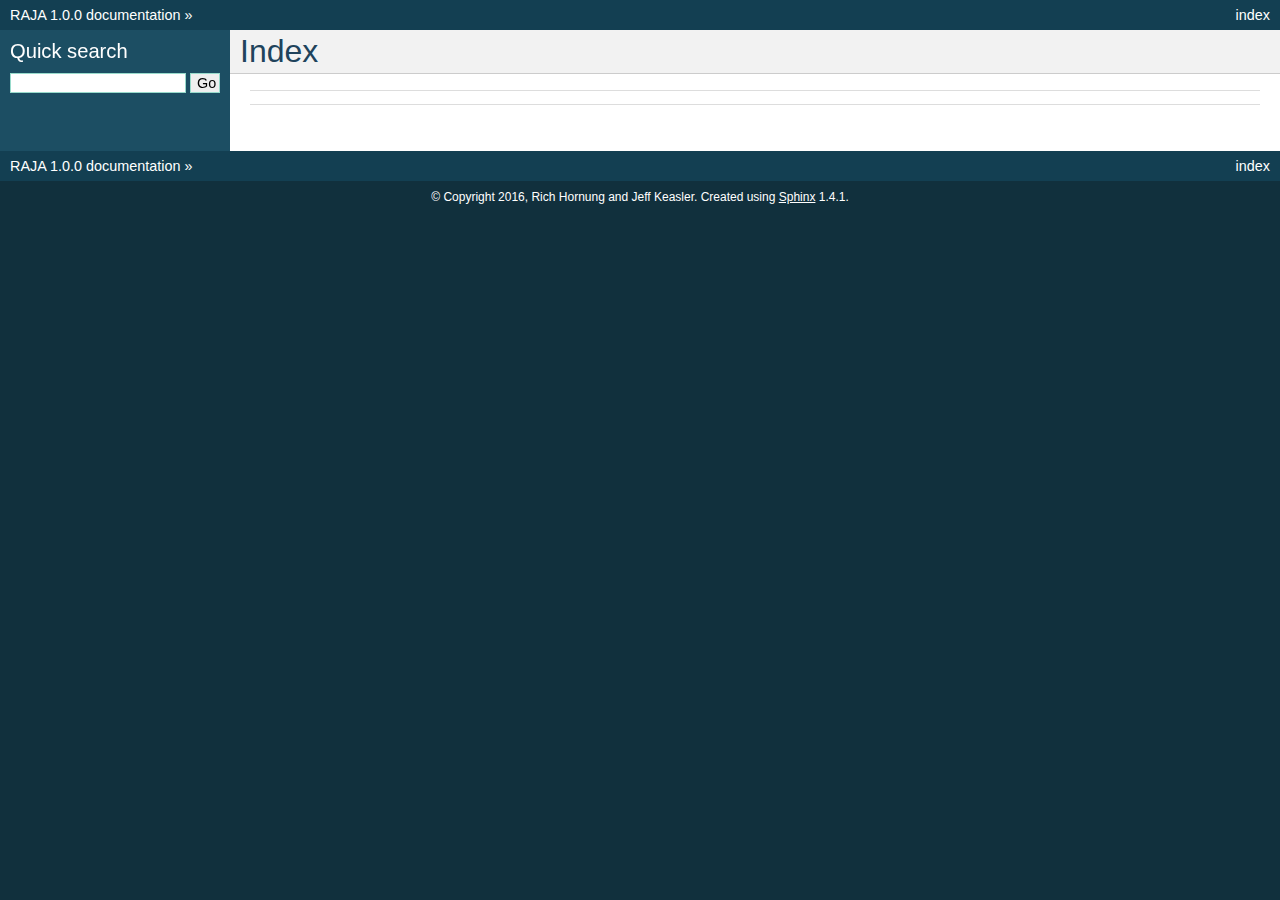
<file: genindex.html>
<!DOCTYPE html PUBLIC "-//W3C//DTD XHTML 1.0 Transitional//EN"
  "http://www.w3.org/TR/xhtml1/DTD/xhtml1-transitional.dtd">


<html xmlns="http://www.w3.org/1999/xhtml">
  <head>
    <meta http-equiv="Content-Type" content="text/html; charset=utf-8" />
    
    <title>Index &mdash; RAJA 1.0.0 documentation</title>
    
    <link rel="stylesheet" href="_static/classic.css" type="text/css" />
    <link rel="stylesheet" href="_static/pygments.css" type="text/css" />
    
    <script type="text/javascript">
      var DOCUMENTATION_OPTIONS = {
        URL_ROOT:    './',
        VERSION:     '1.0.0',
        COLLAPSE_INDEX: false,
        FILE_SUFFIX: '.html',
        HAS_SOURCE:  true
      };
    </script>
    <script type="text/javascript" src="_static/jquery.js"></script>
    <script type="text/javascript" src="_static/underscore.js"></script>
    <script type="text/javascript" src="_static/doctools.js"></script>
    <script type="text/javascript" src="https://cdn.mathjax.org/mathjax/latest/MathJax.js?config=TeX-AMS-MML_HTMLorMML"></script>
    <link rel="top" title="RAJA 1.0.0 documentation" href="index.html" /> 
  </head>
  <body role="document">
    <div class="related" role="navigation" aria-label="related navigation">
      <h3>Navigation</h3>
      <ul>
        <li class="right" style="margin-right: 10px">
          <a href="#" title="General Index"
             accesskey="I">index</a></li>
        <li class="nav-item nav-item-0"><a href="index.html">RAJA 1.0.0 documentation</a> &raquo;</li> 
      </ul>
    </div>  

    <div class="document">
      <div class="documentwrapper">
        <div class="bodywrapper">
          <div class="body" role="main">
            

<h1 id="index">Index</h1>

<div class="genindex-jumpbox">
 
</div>


          </div>
        </div>
      </div>
      <div class="sphinxsidebar" role="navigation" aria-label="main navigation">
        <div class="sphinxsidebarwrapper">

   

<div id="searchbox" style="display: none" role="search">
  <h3>Quick search</h3>
    <form class="search" action="search.html" method="get">
      <input type="text" name="q" />
      <input type="submit" value="Go" />
      <input type="hidden" name="check_keywords" value="yes" />
      <input type="hidden" name="area" value="default" />
    </form>
</div>
<script type="text/javascript">$('#searchbox').show(0);</script>
        </div>
      </div>
      <div class="clearer"></div>
    </div>
    <div class="related" role="navigation" aria-label="related navigation">
      <h3>Navigation</h3>
      <ul>
        <li class="right" style="margin-right: 10px">
          <a href="#" title="General Index"
             >index</a></li>
        <li class="nav-item nav-item-0"><a href="index.html">RAJA 1.0.0 documentation</a> &raquo;</li> 
      </ul>
    </div>
    <div class="footer" role="contentinfo">
        &copy; Copyright 2016, Rich Hornung and Jeff Keasler.
      Created using <a href="http://sphinx-doc.org/">Sphinx</a> 1.4.1.
    </div>
  </body>
</html>
</file>
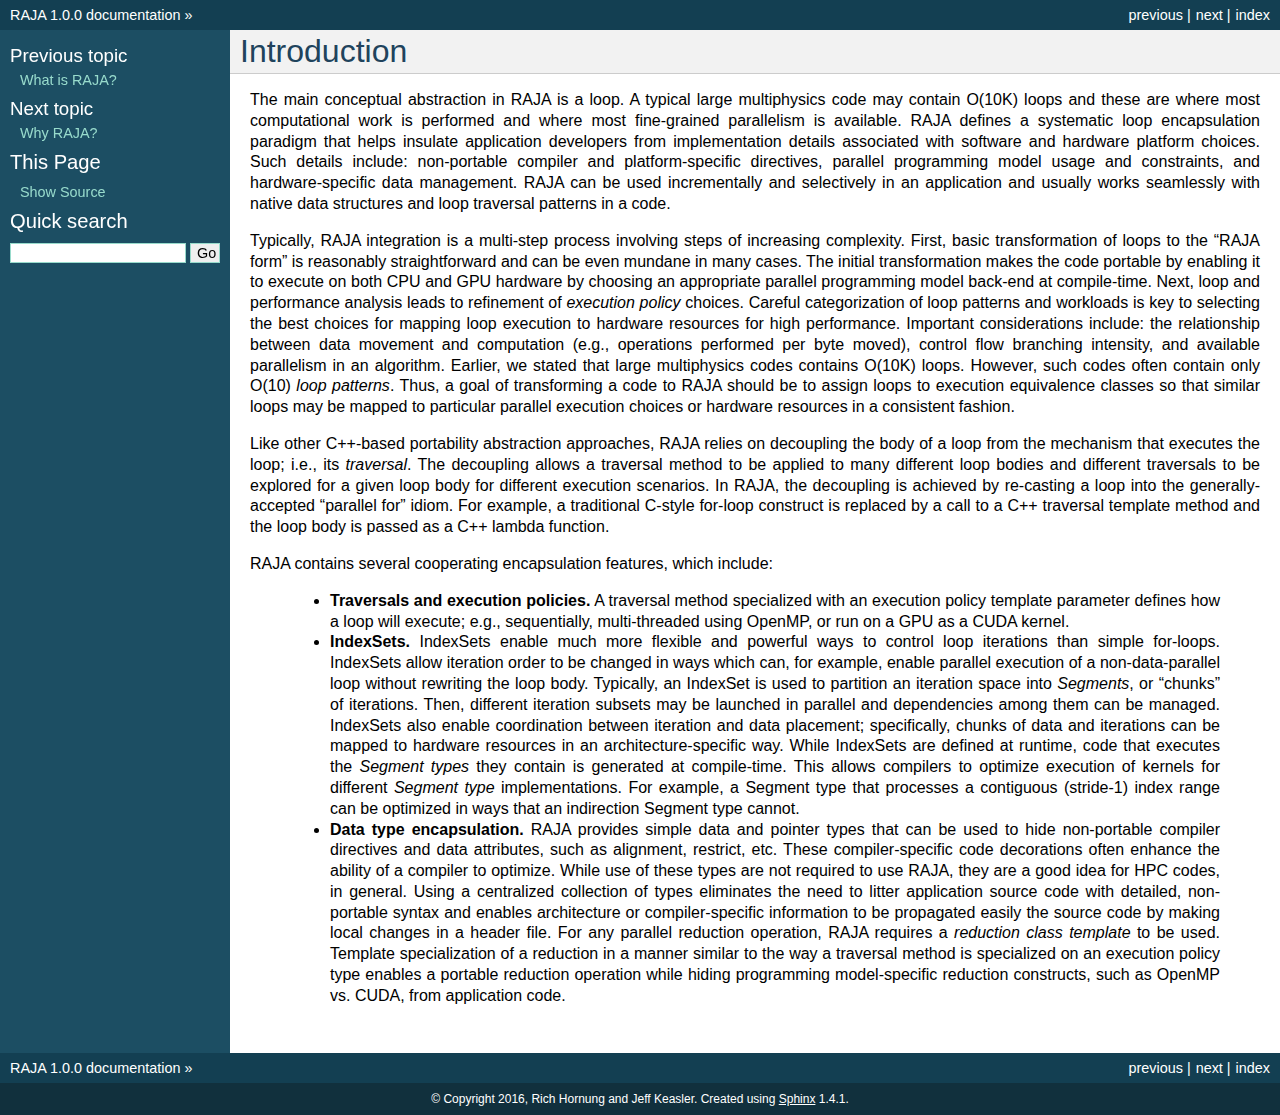
<file: introduction.html>
<!DOCTYPE html PUBLIC "-//W3C//DTD XHTML 1.0 Transitional//EN"
  "http://www.w3.org/TR/xhtml1/DTD/xhtml1-transitional.dtd">


<html xmlns="http://www.w3.org/1999/xhtml">
  <head>
    <meta http-equiv="Content-Type" content="text/html; charset=utf-8" />
    
    <title>Introduction &mdash; RAJA 1.0.0 documentation</title>
    
    <link rel="stylesheet" href="_static/classic.css" type="text/css" />
    <link rel="stylesheet" href="_static/pygments.css" type="text/css" />
    
    <script type="text/javascript">
      var DOCUMENTATION_OPTIONS = {
        URL_ROOT:    './',
        VERSION:     '1.0.0',
        COLLAPSE_INDEX: false,
        FILE_SUFFIX: '.html',
        HAS_SOURCE:  true
      };
    </script>
    <script type="text/javascript" src="_static/jquery.js"></script>
    <script type="text/javascript" src="_static/underscore.js"></script>
    <script type="text/javascript" src="_static/doctools.js"></script>
    <script type="text/javascript" src="https://cdn.mathjax.org/mathjax/latest/MathJax.js?config=TeX-AMS-MML_HTMLorMML"></script>
    <link rel="top" title="RAJA 1.0.0 documentation" href="index.html" />
    <link rel="next" title="Why RAJA?" href="why_raja.html" />
    <link rel="prev" title="What is RAJA?" href="index.html" /> 
  </head>
  <body role="document">
    <div class="related" role="navigation" aria-label="related navigation">
      <h3>Navigation</h3>
      <ul>
        <li class="right" style="margin-right: 10px">
          <a href="genindex.html" title="General Index"
             accesskey="I">index</a></li>
        <li class="right" >
          <a href="why_raja.html" title="Why RAJA?"
             accesskey="N">next</a> |</li>
        <li class="right" >
          <a href="index.html" title="What is RAJA?"
             accesskey="P">previous</a> |</li>
        <li class="nav-item nav-item-0"><a href="index.html">RAJA 1.0.0 documentation</a> &raquo;</li> 
      </ul>
    </div>  

    <div class="document">
      <div class="documentwrapper">
        <div class="bodywrapper">
          <div class="body" role="main">
            
  <div class="section" id="introduction">
<h1>Introduction<a class="headerlink" href="#introduction" title="Permalink to this headline">¶</a></h1>
<p>The main conceptual abstraction in RAJA is a loop. A typical large
multiphysics code may contain O(10K) loops and these are where most
computational work is performed and where most fine-grained parallelism is
available. RAJA defines a systematic loop encapsulation paradigm that helps
insulate application developers from implementation details associated with
software and hardware platform choices. Such details include: non-portable
compiler and platform-specific directives, parallel programming model usage
and constraints, and hardware-specific data management. RAJA can be used
incrementally and selectively in an application and usually works
seamlessly with native data structures and loop traversal patterns in a code.</p>
<p>Typically, RAJA integration is a multi-step process involving steps of
increasing complexity. First, basic transformation of loops to the &#8220;RAJA form&#8221;
is reasonably straightforward and can be even mundane in many cases. The
initial transformation makes the code portable by enabling it to execute
on both CPU and GPU hardware by choosing an appropriate parallel programming
model back-end at compile-time. Next, loop and performance analysis leads to
refinement of <em>execution policy</em> choices. Careful categorization of loop
patterns and workloads is key to selecting the best choices for mapping
loop execution to hardware resources for high performance. Important
considerations include: the relationship between data movement and
computation (e.g., operations performed per byte moved), control flow
branching intensity, and available parallelism in an algorithm. Earlier,
we stated that large multiphysics codes contains O(10K) loops. However,
such codes often contain only O(10) <em>loop patterns</em>. Thus, a goal of
transforming a code to RAJA should be to assign loops to execution
equivalence classes so that similar loops may be mapped to particular
parallel execution choices or hardware resources in a consistent fashion.</p>
<p>Like other C++-based portability abstraction approaches, RAJA relies
on decoupling the body of a loop from the mechanism that executes the loop;
i.e., its <em>traversal</em>. The decoupling allows a traversal method to be applied
to many different loop bodies and different traversals to be explored for a
given loop body for different execution scenarios. In RAJA, the decoupling is
achieved by re-casting a loop into the generally-accepted &#8220;parallel for&#8221; idiom.
For example, a traditional C-style for-loop construct is replaced by a call
to a C++ traversal template method and the loop body is passed as a C++
lambda function.</p>
<p>RAJA contains several cooperating encapsulation features, which include:</p>
<blockquote>
<div><ul class="simple">
<li><strong>Traversals and execution policies.</strong> A traversal method specialized
with an execution policy template parameter defines how a loop will
execute; e.g., sequentially, multi-threaded using OpenMP, or run on
a GPU as a CUDA kernel.</li>
<li><strong>IndexSets.</strong>  IndexSets enable much more flexible and powerful ways
to control loop iterations than simple for-loops. IndexSets allow
iteration order to be changed in ways which can, for example, enable
parallel execution of a non-data-parallel loop without rewriting the
loop body. Typically, an IndexSet is used to partition an iteration
space into <em>Segments</em>, or &#8220;chunks&#8221; of iterations. Then, different
iteration subsets may be launched in parallel and dependencies among
them can be managed. IndexSets also enable coordination between iteration
and data placement; specifically, chunks of data and iterations can be
mapped to hardware resources in an architecture-specific way. While
IndexSets are defined at runtime, code that executes the <em>Segment types</em>
they contain is generated at compile-time. This allows compilers to
optimize execution of kernels for different <em>Segment type</em> implementations.
For example, a Segment type that processes a contiguous (stride-1) index
range can be optimized in ways that an indirection Segment type cannot.</li>
<li><strong>Data type encapsulation.</strong> RAJA provides simple data and pointer types
that can be used to hide non-portable compiler directives and data
attributes, such as alignment, restrict, etc. These compiler-specific
code decorations often enhance the ability of a compiler to optimize.
While use of these types are not required to use RAJA, they are a good
idea for HPC codes, in general. Using a centralized collection of
types eliminates the need to litter application source code with detailed,
non-portable syntax and enables architecture or compiler-specific
information to be propagated easily the source code by making local
changes in a header file. For any parallel reduction operation, RAJA
requires a <em>reduction class template</em> to be used. Template specialization
of a reduction in a manner similar to the way a traversal method is
specialized on an execution policy type enables a portable reduction
operation while hiding programming model-specific reduction constructs,
such as OpenMP vs. CUDA, from application code.</li>
</ul>
</div></blockquote>
</div>


          </div>
        </div>
      </div>
      <div class="sphinxsidebar" role="navigation" aria-label="main navigation">
        <div class="sphinxsidebarwrapper">
  <h4>Previous topic</h4>
  <p class="topless"><a href="index.html"
                        title="previous chapter">What is RAJA?</a></p>
  <h4>Next topic</h4>
  <p class="topless"><a href="why_raja.html"
                        title="next chapter">Why RAJA?</a></p>
  <div role="note" aria-label="source link">
    <h3>This Page</h3>
    <ul class="this-page-menu">
      <li><a href="_sources/introduction.txt"
            rel="nofollow">Show Source</a></li>
    </ul>
   </div>
<div id="searchbox" style="display: none" role="search">
  <h3>Quick search</h3>
    <form class="search" action="search.html" method="get">
      <input type="text" name="q" />
      <input type="submit" value="Go" />
      <input type="hidden" name="check_keywords" value="yes" />
      <input type="hidden" name="area" value="default" />
    </form>
</div>
<script type="text/javascript">$('#searchbox').show(0);</script>
        </div>
      </div>
      <div class="clearer"></div>
    </div>
    <div class="related" role="navigation" aria-label="related navigation">
      <h3>Navigation</h3>
      <ul>
        <li class="right" style="margin-right: 10px">
          <a href="genindex.html" title="General Index"
             >index</a></li>
        <li class="right" >
          <a href="why_raja.html" title="Why RAJA?"
             >next</a> |</li>
        <li class="right" >
          <a href="index.html" title="What is RAJA?"
             >previous</a> |</li>
        <li class="nav-item nav-item-0"><a href="index.html">RAJA 1.0.0 documentation</a> &raquo;</li> 
      </ul>
    </div>
    <div class="footer" role="contentinfo">
        &copy; Copyright 2016, Rich Hornung and Jeff Keasler.
      Created using <a href="http://sphinx-doc.org/">Sphinx</a> 1.4.1.
    </div>
  </body>
</html>
</file>
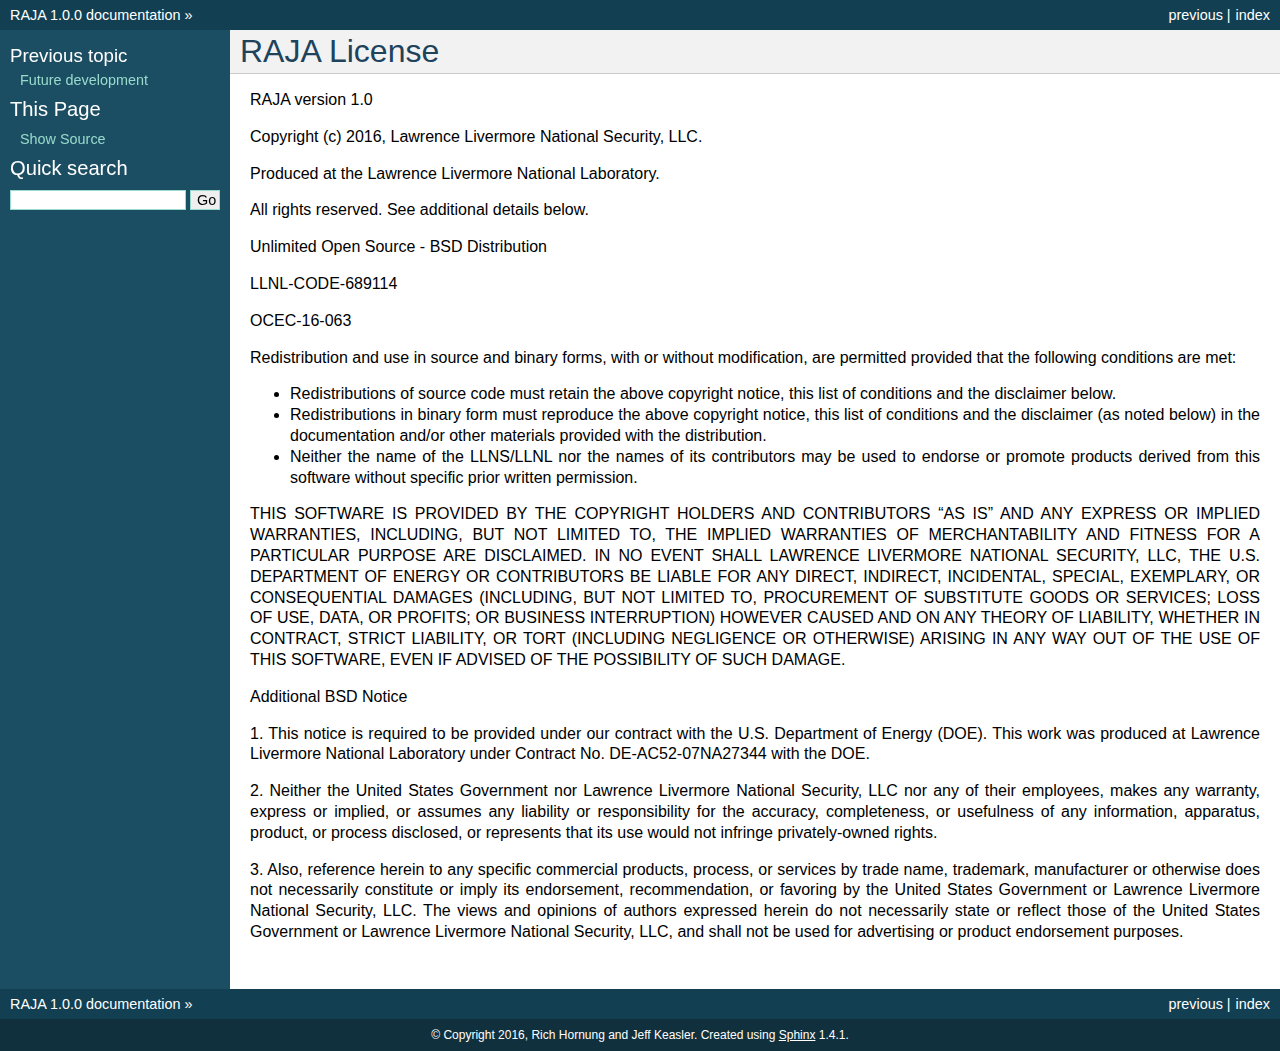
<file: raja_license.html>
<!DOCTYPE html PUBLIC "-//W3C//DTD XHTML 1.0 Transitional//EN"
  "http://www.w3.org/TR/xhtml1/DTD/xhtml1-transitional.dtd">


<html xmlns="http://www.w3.org/1999/xhtml">
  <head>
    <meta http-equiv="Content-Type" content="text/html; charset=utf-8" />
    
    <title>RAJA License &mdash; RAJA 1.0.0 documentation</title>
    
    <link rel="stylesheet" href="_static/classic.css" type="text/css" />
    <link rel="stylesheet" href="_static/pygments.css" type="text/css" />
    
    <script type="text/javascript">
      var DOCUMENTATION_OPTIONS = {
        URL_ROOT:    './',
        VERSION:     '1.0.0',
        COLLAPSE_INDEX: false,
        FILE_SUFFIX: '.html',
        HAS_SOURCE:  true
      };
    </script>
    <script type="text/javascript" src="_static/jquery.js"></script>
    <script type="text/javascript" src="_static/underscore.js"></script>
    <script type="text/javascript" src="_static/doctools.js"></script>
    <script type="text/javascript" src="https://cdn.mathjax.org/mathjax/latest/MathJax.js?config=TeX-AMS-MML_HTMLorMML"></script>
    <link rel="top" title="RAJA 1.0.0 documentation" href="index.html" />
    <link rel="prev" title="Future development" href="future.html" /> 
  </head>
  <body role="document">
    <div class="related" role="navigation" aria-label="related navigation">
      <h3>Navigation</h3>
      <ul>
        <li class="right" style="margin-right: 10px">
          <a href="genindex.html" title="General Index"
             accesskey="I">index</a></li>
        <li class="right" >
          <a href="future.html" title="Future development"
             accesskey="P">previous</a> |</li>
        <li class="nav-item nav-item-0"><a href="index.html">RAJA 1.0.0 documentation</a> &raquo;</li> 
      </ul>
    </div>  

    <div class="document">
      <div class="documentwrapper">
        <div class="bodywrapper">
          <div class="body" role="main">
            
  <div class="section" id="raja-license">
<h1>RAJA License<a class="headerlink" href="#raja-license" title="Permalink to this headline">¶</a></h1>
<p>RAJA version 1.0</p>
<p>Copyright (c) 2016, Lawrence Livermore National Security, LLC.</p>
<p>Produced at the Lawrence Livermore National Laboratory.</p>
<p>All rights reserved. See additional details below.</p>
<p>Unlimited Open Source - BSD Distribution</p>
<p>LLNL-CODE-689114</p>
<p>OCEC-16-063</p>
<p>Redistribution and use in source and binary forms, with or without
modification, are permitted provided that the following conditions are met:</p>
<ul class="simple">
<li>Redistributions of source code must retain the above copyright notice,
this list of conditions and the disclaimer below.</li>
<li>Redistributions in binary form must reproduce the above copyright notice,
this list of conditions and the disclaimer (as noted below) in the
documentation and/or other materials provided with the distribution.</li>
<li>Neither the name of the LLNS/LLNL nor the names of its contributors may be
used to endorse or promote products derived from this software without
specific prior written permission.</li>
</ul>
<p>THIS SOFTWARE IS PROVIDED BY THE COPYRIGHT HOLDERS AND CONTRIBUTORS &#8220;AS IS&#8221;
AND ANY EXPRESS OR IMPLIED WARRANTIES, INCLUDING, BUT NOT LIMITED TO, THE
IMPLIED WARRANTIES OF MERCHANTABILITY AND FITNESS FOR A PARTICULAR PURPOSE
ARE DISCLAIMED. IN NO EVENT SHALL LAWRENCE LIVERMORE NATIONAL SECURITY, LLC,
THE U.S. DEPARTMENT OF ENERGY OR CONTRIBUTORS BE LIABLE FOR ANY DIRECT,
INDIRECT, INCIDENTAL, SPECIAL, EXEMPLARY, OR CONSEQUENTIAL DAMAGES (INCLUDING,
BUT NOT LIMITED TO, PROCUREMENT OF SUBSTITUTE GOODS OR SERVICES; LOSS OF USE,
DATA, OR PROFITS; OR BUSINESS INTERRUPTION) HOWEVER CAUSED AND ON ANY THEORY
OF LIABILITY, WHETHER IN CONTRACT, STRICT LIABILITY, OR TORT (INCLUDING
NEGLIGENCE OR OTHERWISE) ARISING IN ANY WAY OUT OF THE USE OF THIS SOFTWARE,
EVEN IF ADVISED OF THE POSSIBILITY OF SUCH DAMAGE.</p>
<p>Additional BSD Notice</p>
<p>1. This notice is required to be provided under our contract with the U.S.
Department of Energy (DOE). This work was produced at Lawrence Livermore
National Laboratory under Contract No. DE-AC52-07NA27344 with the DOE.</p>
<p>2. Neither the United States Government nor Lawrence Livermore National
Security, LLC nor any of their employees, makes any warranty, express or
implied, or assumes any liability or responsibility for the accuracy,
completeness, or usefulness of any information, apparatus, product, or
process disclosed, or represents that its use would not infringe
privately-owned rights.</p>
<p>3. Also, reference herein to any specific commercial products, process,
or services by trade name, trademark, manufacturer or otherwise does not
necessarily constitute or imply its endorsement, recommendation, or favoring
by the United States Government or Lawrence Livermore National Security, LLC.
The views and opinions of authors expressed herein do not necessarily state
or reflect those of the United States Government or Lawrence Livermore
National Security, LLC, and shall not be used for advertising or product
endorsement purposes.</p>
</div>


          </div>
        </div>
      </div>
      <div class="sphinxsidebar" role="navigation" aria-label="main navigation">
        <div class="sphinxsidebarwrapper">
  <h4>Previous topic</h4>
  <p class="topless"><a href="future.html"
                        title="previous chapter">Future development</a></p>
  <div role="note" aria-label="source link">
    <h3>This Page</h3>
    <ul class="this-page-menu">
      <li><a href="_sources/raja_license.txt"
            rel="nofollow">Show Source</a></li>
    </ul>
   </div>
<div id="searchbox" style="display: none" role="search">
  <h3>Quick search</h3>
    <form class="search" action="search.html" method="get">
      <input type="text" name="q" />
      <input type="submit" value="Go" />
      <input type="hidden" name="check_keywords" value="yes" />
      <input type="hidden" name="area" value="default" />
    </form>
</div>
<script type="text/javascript">$('#searchbox').show(0);</script>
        </div>
      </div>
      <div class="clearer"></div>
    </div>
    <div class="related" role="navigation" aria-label="related navigation">
      <h3>Navigation</h3>
      <ul>
        <li class="right" style="margin-right: 10px">
          <a href="genindex.html" title="General Index"
             >index</a></li>
        <li class="right" >
          <a href="future.html" title="Future development"
             >previous</a> |</li>
        <li class="nav-item nav-item-0"><a href="index.html">RAJA 1.0.0 documentation</a> &raquo;</li> 
      </ul>
    </div>
    <div class="footer" role="contentinfo">
        &copy; Copyright 2016, Rich Hornung and Jeff Keasler.
      Created using <a href="http://sphinx-doc.org/">Sphinx</a> 1.4.1.
    </div>
  </body>
</html>
</file>
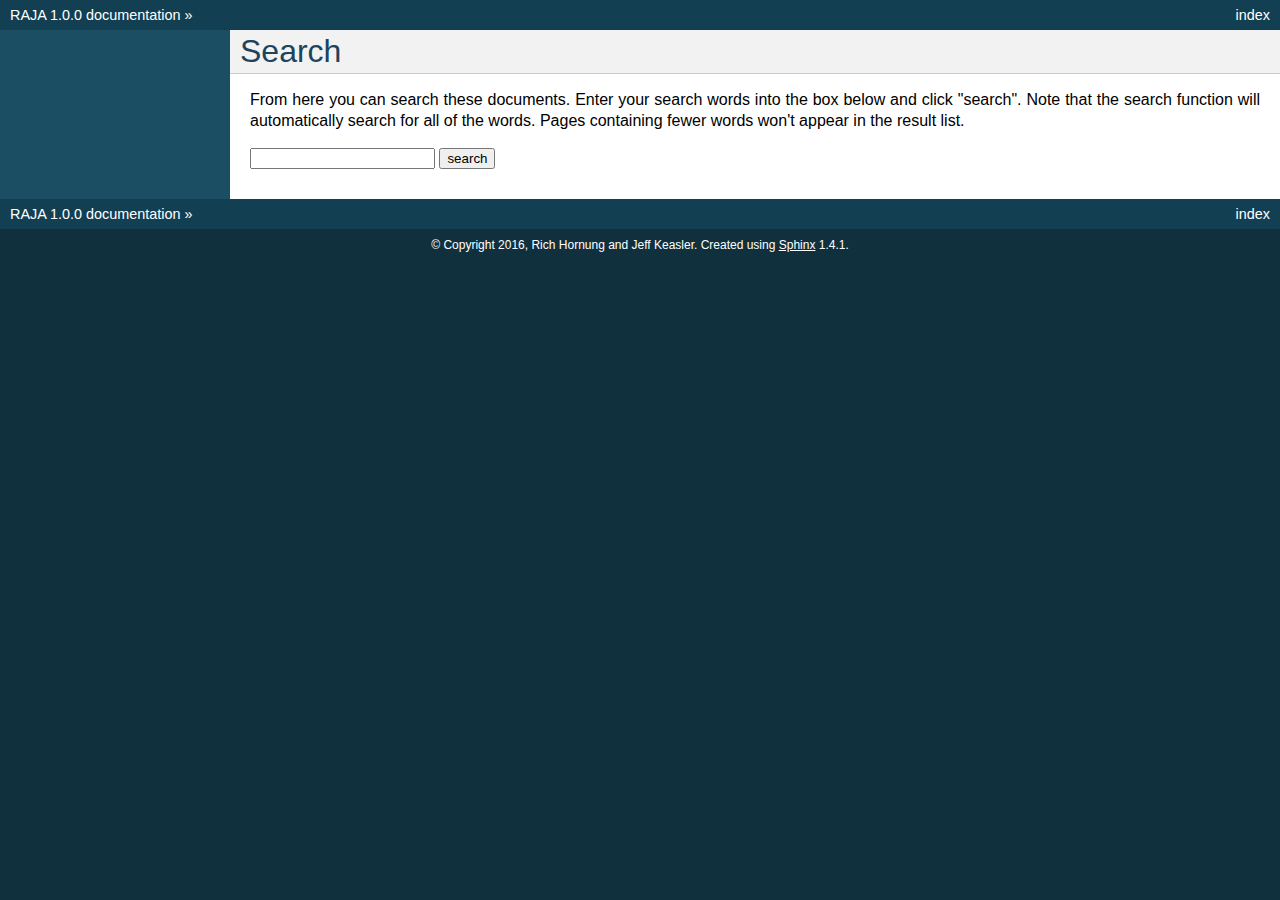
<file: search.html>
<!DOCTYPE html PUBLIC "-//W3C//DTD XHTML 1.0 Transitional//EN"
  "http://www.w3.org/TR/xhtml1/DTD/xhtml1-transitional.dtd">


<html xmlns="http://www.w3.org/1999/xhtml">
  <head>
    <meta http-equiv="Content-Type" content="text/html; charset=utf-8" />
    
    <title>Search &mdash; RAJA 1.0.0 documentation</title>
    
    <link rel="stylesheet" href="_static/classic.css" type="text/css" />
    <link rel="stylesheet" href="_static/pygments.css" type="text/css" />
    
    <script type="text/javascript">
      var DOCUMENTATION_OPTIONS = {
        URL_ROOT:    './',
        VERSION:     '1.0.0',
        COLLAPSE_INDEX: false,
        FILE_SUFFIX: '.html',
        HAS_SOURCE:  true
      };
    </script>
    <script type="text/javascript" src="_static/jquery.js"></script>
    <script type="text/javascript" src="_static/underscore.js"></script>
    <script type="text/javascript" src="_static/doctools.js"></script>
    <script type="text/javascript" src="https://cdn.mathjax.org/mathjax/latest/MathJax.js?config=TeX-AMS-MML_HTMLorMML"></script>
    <script type="text/javascript" src="_static/searchtools.js"></script>
    <link rel="top" title="RAJA 1.0.0 documentation" href="index.html" />
  <script type="text/javascript">
    jQuery(function() { Search.loadIndex("searchindex.js"); });
  </script>
  
  <script type="text/javascript" id="searchindexloader"></script>
   

  </head>
  <body role="document">
    <div class="related" role="navigation" aria-label="related navigation">
      <h3>Navigation</h3>
      <ul>
        <li class="right" style="margin-right: 10px">
          <a href="genindex.html" title="General Index"
             accesskey="I">index</a></li>
        <li class="nav-item nav-item-0"><a href="index.html">RAJA 1.0.0 documentation</a> &raquo;</li> 
      </ul>
    </div>  

    <div class="document">
      <div class="documentwrapper">
        <div class="bodywrapper">
          <div class="body" role="main">
            
  <h1 id="search-documentation">Search</h1>
  <div id="fallback" class="admonition warning">
  <script type="text/javascript">$('#fallback').hide();</script>
  <p>
    Please activate JavaScript to enable the search
    functionality.
  </p>
  </div>
  <p>
    From here you can search these documents. Enter your search
    words into the box below and click "search". Note that the search
    function will automatically search for all of the words. Pages
    containing fewer words won't appear in the result list.
  </p>
  <form action="" method="get">
    <input type="text" name="q" value="" />
    <input type="submit" value="search" />
    <span id="search-progress" style="padding-left: 10px"></span>
  </form>
  
  <div id="search-results">
  
  </div>

          </div>
        </div>
      </div>
      <div class="sphinxsidebar" role="navigation" aria-label="main navigation">
        <div class="sphinxsidebarwrapper">
        </div>
      </div>
      <div class="clearer"></div>
    </div>
    <div class="related" role="navigation" aria-label="related navigation">
      <h3>Navigation</h3>
      <ul>
        <li class="right" style="margin-right: 10px">
          <a href="genindex.html" title="General Index"
             >index</a></li>
        <li class="nav-item nav-item-0"><a href="index.html">RAJA 1.0.0 documentation</a> &raquo;</li> 
      </ul>
    </div>
    <div class="footer" role="contentinfo">
        &copy; Copyright 2016, Rich Hornung and Jeff Keasler.
      Created using <a href="http://sphinx-doc.org/">Sphinx</a> 1.4.1.
    </div>
  </body>
</html>
</file>
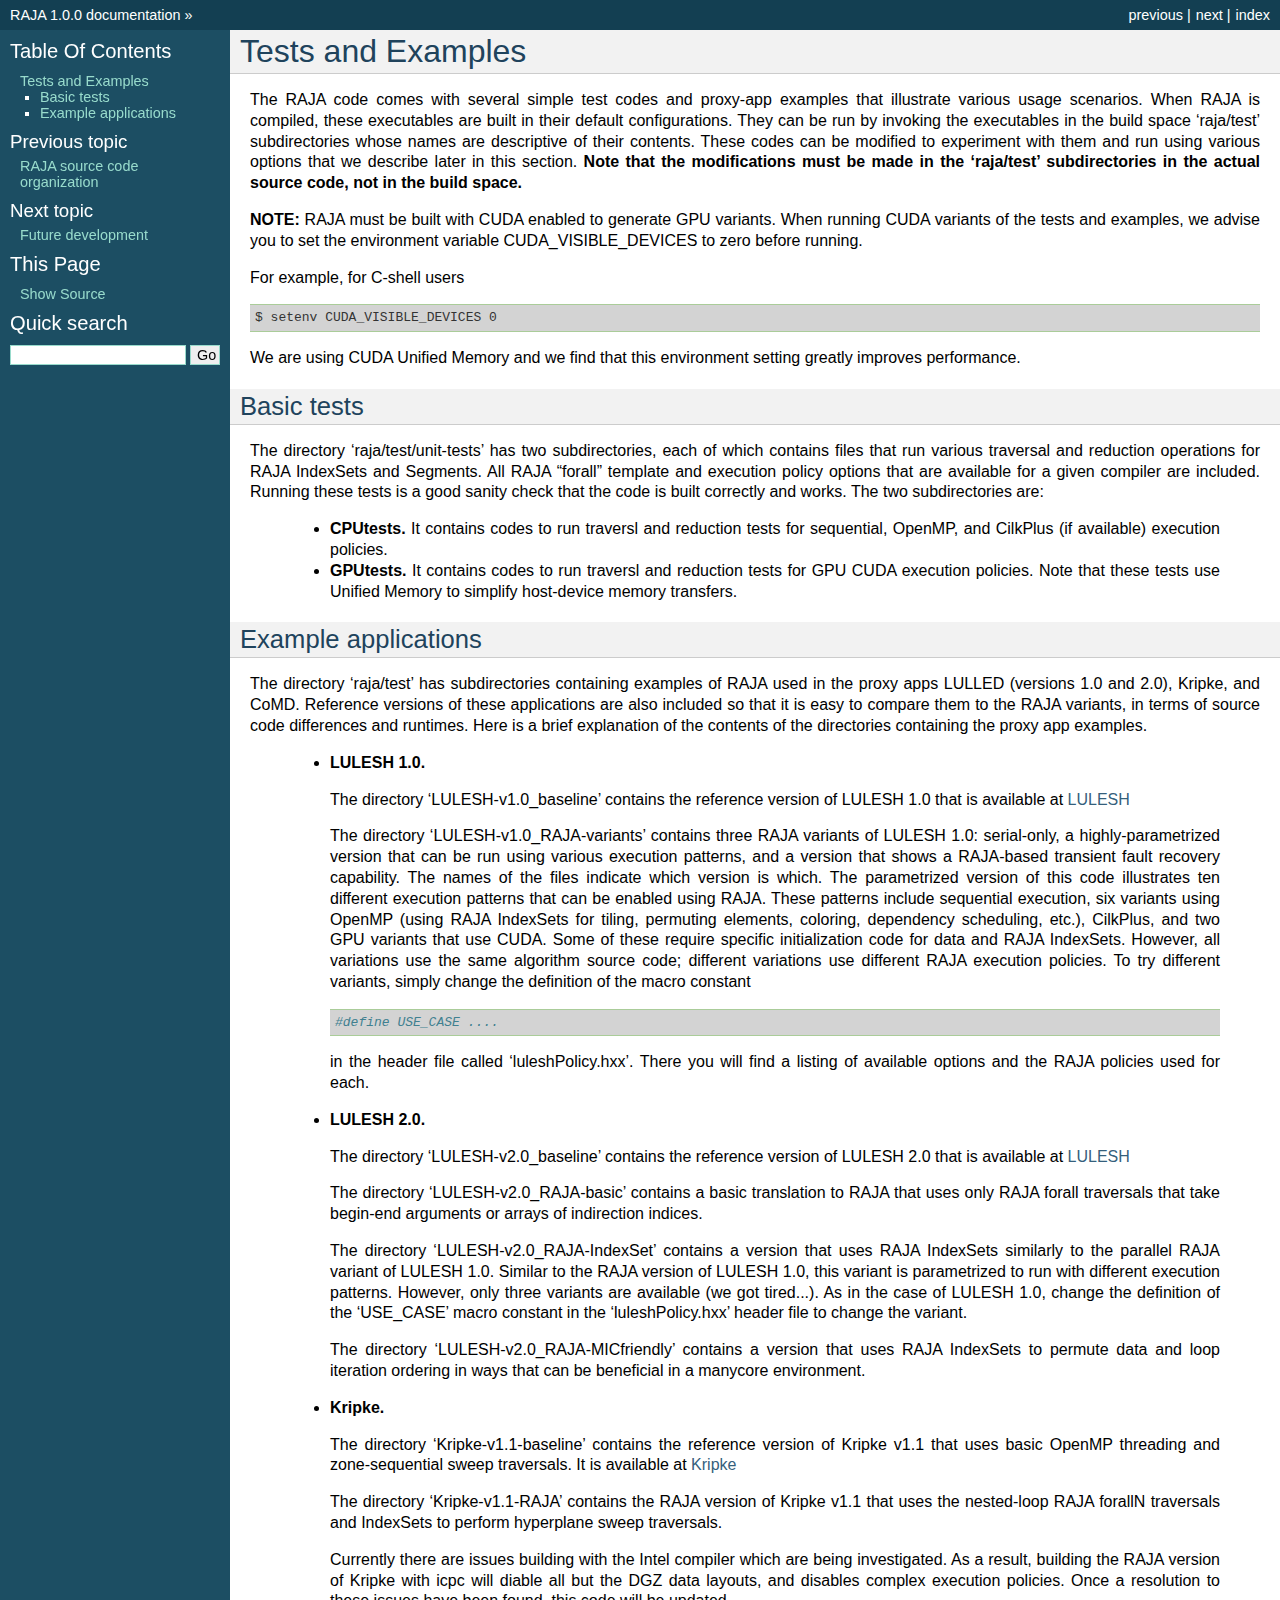
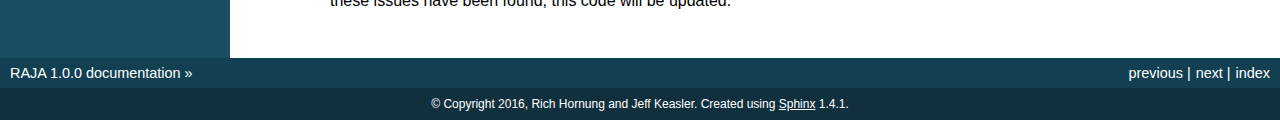
<file: test_examples.html>
<!DOCTYPE html PUBLIC "-//W3C//DTD XHTML 1.0 Transitional//EN"
  "http://www.w3.org/TR/xhtml1/DTD/xhtml1-transitional.dtd">


<html xmlns="http://www.w3.org/1999/xhtml">
  <head>
    <meta http-equiv="Content-Type" content="text/html; charset=utf-8" />
    
    <title>Tests and Examples &mdash; RAJA 1.0.0 documentation</title>
    
    <link rel="stylesheet" href="_static/classic.css" type="text/css" />
    <link rel="stylesheet" href="_static/pygments.css" type="text/css" />
    
    <script type="text/javascript">
      var DOCUMENTATION_OPTIONS = {
        URL_ROOT:    './',
        VERSION:     '1.0.0',
        COLLAPSE_INDEX: false,
        FILE_SUFFIX: '.html',
        HAS_SOURCE:  true
      };
    </script>
    <script type="text/javascript" src="_static/jquery.js"></script>
    <script type="text/javascript" src="_static/underscore.js"></script>
    <script type="text/javascript" src="_static/doctools.js"></script>
    <script type="text/javascript" src="https://cdn.mathjax.org/mathjax/latest/MathJax.js?config=TeX-AMS-MML_HTMLorMML"></script>
    <link rel="top" title="RAJA 1.0.0 documentation" href="index.html" />
    <link rel="next" title="Future development" href="future.html" />
    <link rel="prev" title="RAJA source code organization" href="code_organization.html" /> 
  </head>
  <body role="document">
    <div class="related" role="navigation" aria-label="related navigation">
      <h3>Navigation</h3>
      <ul>
        <li class="right" style="margin-right: 10px">
          <a href="genindex.html" title="General Index"
             accesskey="I">index</a></li>
        <li class="right" >
          <a href="future.html" title="Future development"
             accesskey="N">next</a> |</li>
        <li class="right" >
          <a href="code_organization.html" title="RAJA source code organization"
             accesskey="P">previous</a> |</li>
        <li class="nav-item nav-item-0"><a href="index.html">RAJA 1.0.0 documentation</a> &raquo;</li> 
      </ul>
    </div>  

    <div class="document">
      <div class="documentwrapper">
        <div class="bodywrapper">
          <div class="body" role="main">
            
  <div class="section" id="tests-and-examples">
<h1>Tests and Examples<a class="headerlink" href="#tests-and-examples" title="Permalink to this headline">¶</a></h1>
<p>The RAJA code comes with several simple test codes and proxy-app examples
that illustrate various usage scenarios. When RAJA is compiled, these
executables are built in their default configurations. They can be run by
invoking the executables in the build space &#8216;raja/test&#8217; subdirectories whose
names are descriptive of their contents. These codes can be modified to
experiment with them and run using various options that we describe later
in this section. <strong>Note that the modifications must be made in the &#8216;raja/test&#8217;
subdirectories in the actual source code, not in the build space.</strong></p>
<p><strong>NOTE:</strong> RAJA must be built with CUDA enabled to generate GPU variants.
When running CUDA variants of the tests and examples, we advise you to set the
environment variable CUDA_VISIBLE_DEVICES to zero before running.</p>
<p>For example, for C-shell users</p>
<div class="highlight-default"><div class="highlight"><pre><span></span>$ setenv CUDA_VISIBLE_DEVICES 0
</pre></div>
</div>
<p>We are using CUDA Unified Memory and we find that this environment setting
greatly improves performance.</p>
<div class="section" id="basic-tests">
<h2>Basic tests<a class="headerlink" href="#basic-tests" title="Permalink to this headline">¶</a></h2>
<p>The directory &#8216;raja/test/unit-tests&#8217; has two subdirectories, each of which
contains files that run various traversal and reduction operations for RAJA
IndexSets and Segments. All RAJA &#8220;forall&#8221; template and execution policy
options that are available for a given compiler are included. Running these
tests is a good sanity check that the code is built correctly and works. The
two subdirectories are:</p>
<blockquote>
<div><ul class="simple">
<li><strong>CPUtests.</strong> It contains codes to run traversl and reduction tests for
sequential, OpenMP, and CilkPlus (if available) execution policies.</li>
<li><strong>GPUtests.</strong> It contains codes to run traversl and reduction tests for
GPU CUDA execution policies. Note that these tests use Unified Memory
to simplify host-device memory transfers.</li>
</ul>
</div></blockquote>
</div>
<div class="section" id="example-applications">
<h2>Example applications<a class="headerlink" href="#example-applications" title="Permalink to this headline">¶</a></h2>
<p>The directory &#8216;raja/test&#8217; has subdirectories containing examples of RAJA
used in the proxy apps LULLED (versions 1.0 and 2.0), Kripke, and CoMD.
Reference versions of these applications are also included so that it is
easy to compare them to the RAJA variants, in terms of source code
differences and runtimes. Here is a brief explanation of the contents of
the directories containing the proxy app examples.</p>
<blockquote>
<div><ul>
<li><p class="first"><strong>LULESH 1.0.</strong></p>
<p>The directory &#8216;LULESH-v1.0_baseline&#8217; contains the reference version of
LULESH 1.0 that is available at
<a class="reference external" href="https://codesign.llnl.gov/lulesh.php">LULESH</a></p>
<p>The directory &#8216;LULESH-v1.0_RAJA-variants&#8217; contains three RAJA variants of
LULESH 1.0: serial-only, a highly-parametrized version that can be run
using various execution patterns, and a version that shows a RAJA-based
transient fault recovery capability. The names of the files indicate which
version is which. The parametrized version of this code
illustrates ten different execution patterns that can be enabled using
RAJA. These patterns include sequential execution, six variants
using OpenMP (using RAJA IndexSets for tiling, permuting elements,
coloring, dependency scheduling, etc.), CilkPlus, and two GPU variants
that use CUDA. Some of these require specific initialization code
for data and RAJA IndexSets. However, all variations use the same
algorithm source code; different variations use different RAJA
execution policies. To try different variants, simply change the
definition of the macro constant</p>
<div class="highlight-default"><div class="highlight"><pre><span></span><span class="c1">#define USE_CASE ....</span>
</pre></div>
</div>
<p>in the header file called &#8216;luleshPolicy.hxx&#8217;. There you will find a listing
of available options and the RAJA policies used for each.</p>
</li>
<li><p class="first"><strong>LULESH 2.0.</strong></p>
<p>The directory &#8216;LULESH-v2.0_baseline&#8217; contains the reference version of
LULESH 2.0 that is available at
<a class="reference external" href="https://codesign.llnl.gov/lulesh.php">LULESH</a></p>
<p>The directory &#8216;LULESH-v2.0_RAJA-basic&#8217; contains a basic translation to
RAJA that uses only RAJA forall traversals that take begin-end arguments or
arrays of indirection indices.</p>
<p>The directory &#8216;LULESH-v2.0_RAJA-IndexSet&#8217; contains a version that uses
RAJA IndexSets similarly to the parallel RAJA variant of LULESH 1.0.
Similar to the RAJA version of LULESH 1.0, this variant is parametrized
to run with different execution patterns. However, only three variants
are available (we got tired...). As in the case of LULESH 1.0, change
the definition of the &#8216;USE_CASE&#8217; macro constant in the &#8216;luleshPolicy.hxx&#8217;
header file to change the variant.</p>
<p>The directory &#8216;LULESH-v2.0_RAJA-MICfriendly&#8217; contains a version that
uses RAJA IndexSets to permute data and loop iteration ordering in ways
that can be beneficial in a manycore environment.</p>
</li>
<li><p class="first"><strong>Kripke.</strong></p>
<p>The directory &#8216;Kripke-v1.1-baseline&#8217; contains the reference version of
Kripke v1.1 that uses basic OpenMP threading and zone-sequential sweep
traversals.  It is available at
<a class="reference external" href="https://codesign.llnl.gov/kripke.php">Kripke</a></p>
<p>The directory &#8216;Kripke-v1.1-RAJA&#8217; contains the RAJA version of Kripke v1.1
that uses the nested-loop RAJA forallN traversals and
IndexSets to perform hyperplane sweep traversals.</p>
<p>Currently there are issues building with the Intel compiler which are being
investigated.  As a result, building the RAJA version of Kripke with icpc
will diable all but the DGZ data layouts, and disables complex execution
policies.  Once a resolution to these issues have been found, this code will
be updated.</p>
</li>
</ul>
</div></blockquote>
</div>
</div>


          </div>
        </div>
      </div>
      <div class="sphinxsidebar" role="navigation" aria-label="main navigation">
        <div class="sphinxsidebarwrapper">
  <h3><a href="index.html">Table Of Contents</a></h3>
  <ul>
<li><a class="reference internal" href="#">Tests and Examples</a><ul>
<li><a class="reference internal" href="#basic-tests">Basic tests</a></li>
<li><a class="reference internal" href="#example-applications">Example applications</a></li>
</ul>
</li>
</ul>

  <h4>Previous topic</h4>
  <p class="topless"><a href="code_organization.html"
                        title="previous chapter">RAJA source code organization</a></p>
  <h4>Next topic</h4>
  <p class="topless"><a href="future.html"
                        title="next chapter">Future development</a></p>
  <div role="note" aria-label="source link">
    <h3>This Page</h3>
    <ul class="this-page-menu">
      <li><a href="_sources/test_examples.txt"
            rel="nofollow">Show Source</a></li>
    </ul>
   </div>
<div id="searchbox" style="display: none" role="search">
  <h3>Quick search</h3>
    <form class="search" action="search.html" method="get">
      <input type="text" name="q" />
      <input type="submit" value="Go" />
      <input type="hidden" name="check_keywords" value="yes" />
      <input type="hidden" name="area" value="default" />
    </form>
</div>
<script type="text/javascript">$('#searchbox').show(0);</script>
        </div>
      </div>
      <div class="clearer"></div>
    </div>
    <div class="related" role="navigation" aria-label="related navigation">
      <h3>Navigation</h3>
      <ul>
        <li class="right" style="margin-right: 10px">
          <a href="genindex.html" title="General Index"
             >index</a></li>
        <li class="right" >
          <a href="future.html" title="Future development"
             >next</a> |</li>
        <li class="right" >
          <a href="code_organization.html" title="RAJA source code organization"
             >previous</a> |</li>
        <li class="nav-item nav-item-0"><a href="index.html">RAJA 1.0.0 documentation</a> &raquo;</li> 
      </ul>
    </div>
    <div class="footer" role="contentinfo">
        &copy; Copyright 2016, Rich Hornung and Jeff Keasler.
      Created using <a href="http://sphinx-doc.org/">Sphinx</a> 1.4.1.
    </div>
  </body>
</html>
</file>
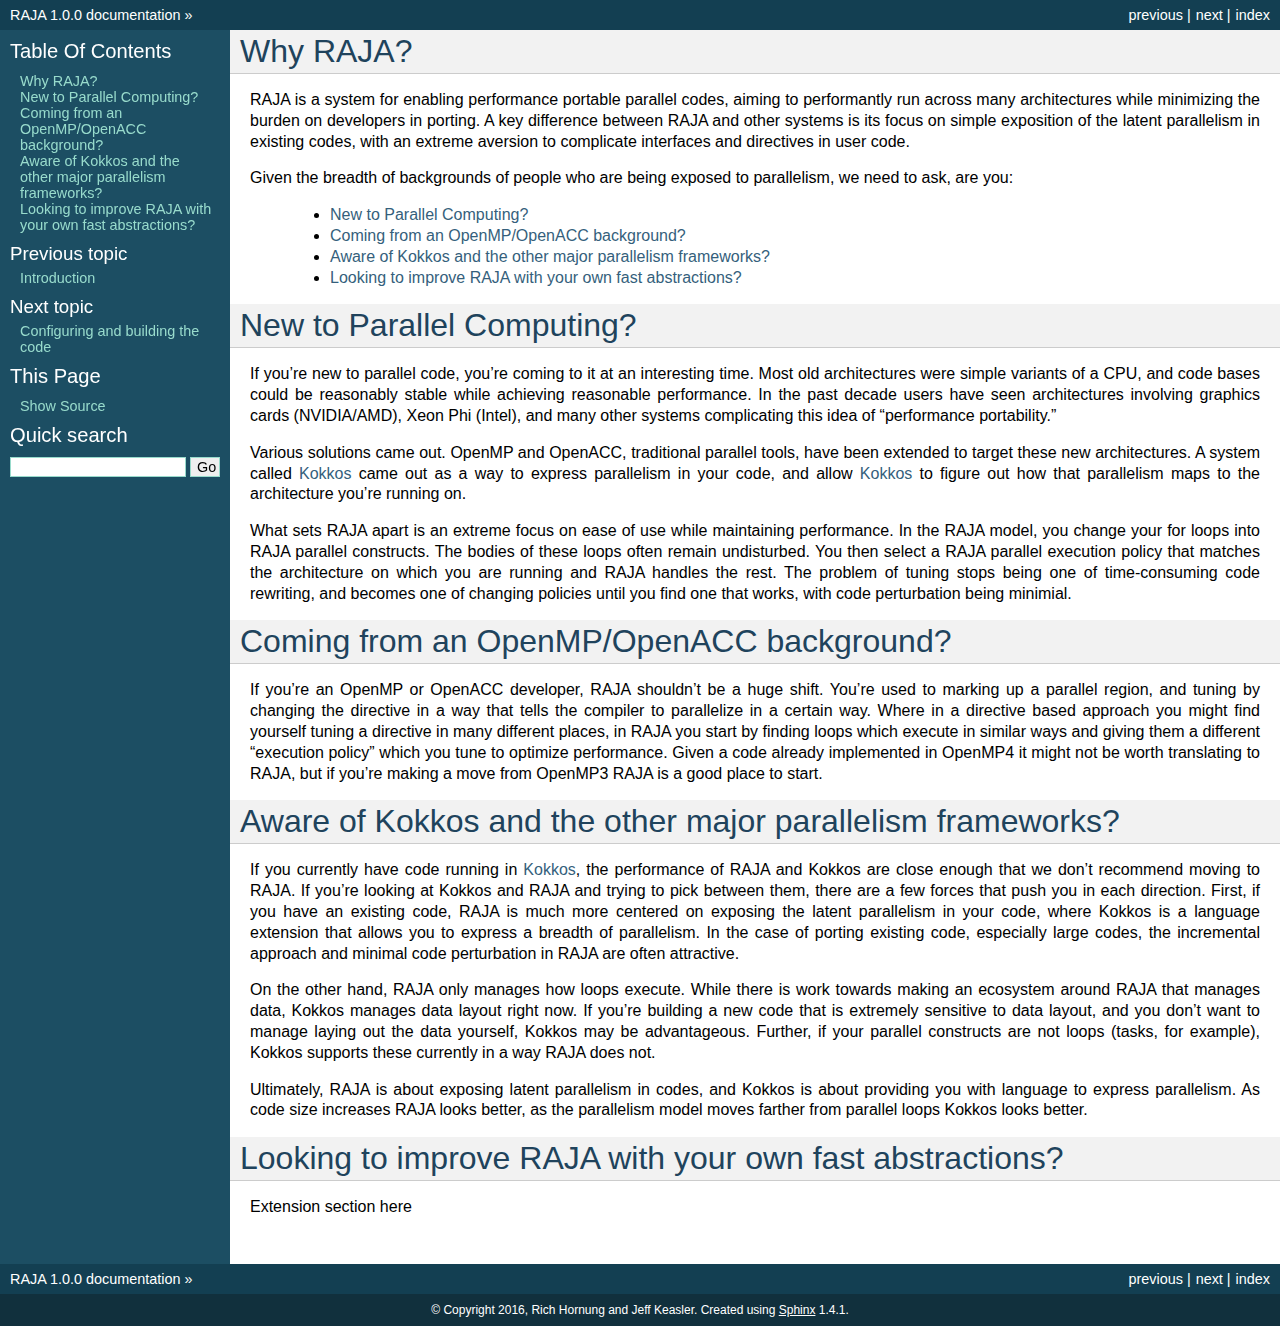
<file: why_raja.html>
<!DOCTYPE html PUBLIC "-//W3C//DTD XHTML 1.0 Transitional//EN"
  "http://www.w3.org/TR/xhtml1/DTD/xhtml1-transitional.dtd">


<html xmlns="http://www.w3.org/1999/xhtml">
  <head>
    <meta http-equiv="Content-Type" content="text/html; charset=utf-8" />
    
    <title>Why RAJA? &mdash; RAJA 1.0.0 documentation</title>
    
    <link rel="stylesheet" href="_static/classic.css" type="text/css" />
    <link rel="stylesheet" href="_static/pygments.css" type="text/css" />
    
    <script type="text/javascript">
      var DOCUMENTATION_OPTIONS = {
        URL_ROOT:    './',
        VERSION:     '1.0.0',
        COLLAPSE_INDEX: false,
        FILE_SUFFIX: '.html',
        HAS_SOURCE:  true
      };
    </script>
    <script type="text/javascript" src="_static/jquery.js"></script>
    <script type="text/javascript" src="_static/underscore.js"></script>
    <script type="text/javascript" src="_static/doctools.js"></script>
    <script type="text/javascript" src="https://cdn.mathjax.org/mathjax/latest/MathJax.js?config=TeX-AMS-MML_HTMLorMML"></script>
    <link rel="top" title="RAJA 1.0.0 documentation" href="index.html" />
    <link rel="next" title="Configuring and building the code" href="config_build.html" />
    <link rel="prev" title="Introduction" href="introduction.html" /> 
  </head>
  <body role="document">
    <div class="related" role="navigation" aria-label="related navigation">
      <h3>Navigation</h3>
      <ul>
        <li class="right" style="margin-right: 10px">
          <a href="genindex.html" title="General Index"
             accesskey="I">index</a></li>
        <li class="right" >
          <a href="config_build.html" title="Configuring and building the code"
             accesskey="N">next</a> |</li>
        <li class="right" >
          <a href="introduction.html" title="Introduction"
             accesskey="P">previous</a> |</li>
        <li class="nav-item nav-item-0"><a href="index.html">RAJA 1.0.0 documentation</a> &raquo;</li> 
      </ul>
    </div>  

    <div class="document">
      <div class="documentwrapper">
        <div class="bodywrapper">
          <div class="body" role="main">
            
  <div class="section" id="why-raja">
<h1>Why RAJA?<a class="headerlink" href="#why-raja" title="Permalink to this headline">¶</a></h1>
<p>RAJA is a system for enabling performance portable parallel codes, aiming
to performantly run across many architectures while minimizing the burden
on developers in porting. A key difference between RAJA and other systems
is its focus on simple exposition of the  latent parallelism in existing codes,
with an extreme aversion to complicate interfaces and directives in user code.</p>
<p>Given the breadth of backgrounds of people who are being exposed to parallelism,
we need to ask, are you:</p>
<blockquote>
<div><ul class="simple">
<li><a class="reference internal" href="#newtoparallel"><span class="std std-ref">New to Parallel Computing?</span></a></li>
<li><a class="reference internal" href="#fromdirectiveland"><span class="std std-ref">Coming from an OpenMP/OpenACC background?</span></a></li>
<li><a class="reference internal" href="#experienceduser"><span class="std std-ref">Aware of Kokkos and the other major parallelism frameworks?</span></a></li>
<li><a class="reference internal" href="#developersdevelopersdevelopers"><span class="std std-ref">Looking to improve RAJA with your own fast abstractions?</span></a></li>
</ul>
</div></blockquote>
</div>
<div class="section" id="new-to-parallel-computing">
<span id="newtoparallel"></span><h1>New to Parallel Computing?<a class="headerlink" href="#new-to-parallel-computing" title="Permalink to this headline">¶</a></h1>
<p>If you&#8217;re new to parallel code, you&#8217;re coming to it at an interesting time.
Most old architectures were simple variants of a CPU, and code bases could
be reasonably stable while achieving reasonable performance. In the past
decade users have seen architectures involving graphics cards (NVIDIA/AMD),
Xeon Phi (Intel), and many other systems complicating this idea of
&#8220;performance portability.&#8221;</p>
<p>Various solutions came out. OpenMP and OpenACC, traditional parallel tools,
have been extended to target these new architectures. A system called <a class="reference external" href="https://github.com/kokkos/kokkos">Kokkos</a>
came out as a way to express parallelism in your code, and allow <a class="reference external" href="https://github.com/kokkos/kokkos">Kokkos</a> to
figure out how that parallelism maps to the architecture you&#8217;re running on.</p>
<p>What sets RAJA apart is an extreme focus on ease of use while maintaining performance.
In the RAJA model, you change your for loops into RAJA parallel constructs. The bodies
of these loops often remain undisturbed. You then select a RAJA parallel execution policy
that matches the architecture on which you are running and RAJA handles the rest.
The problem of tuning stops being one of time-consuming code rewriting, and becomes one
of changing policies until you find one that works, with code perturbation being minimial.</p>
</div>
<div class="section" id="coming-from-an-openmp-openacc-background">
<span id="fromdirectiveland"></span><h1>Coming from an OpenMP/OpenACC background?<a class="headerlink" href="#coming-from-an-openmp-openacc-background" title="Permalink to this headline">¶</a></h1>
<p>If you&#8217;re an OpenMP or OpenACC developer, RAJA shouldn&#8217;t be a huge shift. You&#8217;re used to
marking up a parallel region, and tuning by changing the directive in a way that tells the
compiler to parallelize in a certain way. Where in a directive based approach you might find
yourself tuning a directive in many different places, in RAJA you start by finding loops which
execute in similar ways and giving them a different &#8220;execution policy&#8221; which you tune to optimize
performance. Given a code already implemented in OpenMP4 it might not be worth translating to RAJA,
but if you&#8217;re making a move from OpenMP3 RAJA is a good place to start.</p>
</div>
<div class="section" id="aware-of-kokkos-and-the-other-major-parallelism-frameworks">
<span id="experienceduser"></span><h1>Aware of Kokkos and the other major parallelism frameworks?<a class="headerlink" href="#aware-of-kokkos-and-the-other-major-parallelism-frameworks" title="Permalink to this headline">¶</a></h1>
<p>If you currently have code running in <a class="reference external" href="https://github.com/kokkos/kokkos">Kokkos</a>, the performance of RAJA and
Kokkos are close enough that we don&#8217;t recommend moving to RAJA. If you&#8217;re
looking at Kokkos and RAJA and trying to pick between them, there are a few
forces that push you in each direction. First, if you have an existing code,
RAJA is much more centered on exposing the latent parallelism in your code,
where Kokkos is a language extension that allows you to express a breadth
of parallelism. In the case of porting existing code, especially large codes,
the incremental approach and minimal code perturbation in RAJA are often attractive.</p>
<p>On the other hand, RAJA only manages how loops execute. While there is work towards
making an ecosystem around RAJA that manages data, Kokkos manages data layout
right now. If you&#8217;re building a new code that is extremely sensitive to data
layout, and you don&#8217;t want to manage laying out the data yourself, Kokkos
may be advantageous. Further, if your parallel constructs are not loops
(tasks, for example), Kokkos supports these currently in a way RAJA does not.</p>
<p>Ultimately, RAJA is about exposing latent parallelism in codes, and Kokkos is
about providing you with language to express parallelism. As code size increases
RAJA looks better, as the parallelism model moves farther from parallel loops Kokkos
looks better.</p>
</div>
<div class="section" id="looking-to-improve-raja-with-your-own-fast-abstractions">
<span id="developersdevelopersdevelopers"></span><h1>Looking to improve RAJA with your own fast abstractions?<a class="headerlink" href="#looking-to-improve-raja-with-your-own-fast-abstractions" title="Permalink to this headline">¶</a></h1>
<p>Extension section here</p>
</div>


          </div>
        </div>
      </div>
      <div class="sphinxsidebar" role="navigation" aria-label="main navigation">
        <div class="sphinxsidebarwrapper">
  <h3><a href="index.html">Table Of Contents</a></h3>
  <ul>
<li><a class="reference internal" href="#">Why RAJA?</a></li>
<li><a class="reference internal" href="#new-to-parallel-computing">New to Parallel Computing?</a></li>
<li><a class="reference internal" href="#coming-from-an-openmp-openacc-background">Coming from an OpenMP/OpenACC background?</a></li>
<li><a class="reference internal" href="#aware-of-kokkos-and-the-other-major-parallelism-frameworks">Aware of Kokkos and the other major parallelism frameworks?</a></li>
<li><a class="reference internal" href="#looking-to-improve-raja-with-your-own-fast-abstractions">Looking to improve RAJA with your own fast abstractions?</a></li>
</ul>

  <h4>Previous topic</h4>
  <p class="topless"><a href="introduction.html"
                        title="previous chapter">Introduction</a></p>
  <h4>Next topic</h4>
  <p class="topless"><a href="config_build.html"
                        title="next chapter">Configuring and building the code</a></p>
  <div role="note" aria-label="source link">
    <h3>This Page</h3>
    <ul class="this-page-menu">
      <li><a href="_sources/why_raja.txt"
            rel="nofollow">Show Source</a></li>
    </ul>
   </div>
<div id="searchbox" style="display: none" role="search">
  <h3>Quick search</h3>
    <form class="search" action="search.html" method="get">
      <input type="text" name="q" />
      <input type="submit" value="Go" />
      <input type="hidden" name="check_keywords" value="yes" />
      <input type="hidden" name="area" value="default" />
    </form>
</div>
<script type="text/javascript">$('#searchbox').show(0);</script>
        </div>
      </div>
      <div class="clearer"></div>
    </div>
    <div class="related" role="navigation" aria-label="related navigation">
      <h3>Navigation</h3>
      <ul>
        <li class="right" style="margin-right: 10px">
          <a href="genindex.html" title="General Index"
             >index</a></li>
        <li class="right" >
          <a href="config_build.html" title="Configuring and building the code"
             >next</a> |</li>
        <li class="right" >
          <a href="introduction.html" title="Introduction"
             >previous</a> |</li>
        <li class="nav-item nav-item-0"><a href="index.html">RAJA 1.0.0 documentation</a> &raquo;</li> 
      </ul>
    </div>
    <div class="footer" role="contentinfo">
        &copy; Copyright 2016, Rich Hornung and Jeff Keasler.
      Created using <a href="http://sphinx-doc.org/">Sphinx</a> 1.4.1.
    </div>
  </body>
</html>
</file>
<file: _static/classic.css>
/*
 * default.css_t
 * ~~~~~~~~~~~~~
 *
 * Sphinx stylesheet -- default theme.
 *
 * :copyright: Copyright 2007-2016 by the Sphinx team, see AUTHORS.
 * :license: BSD, see LICENSE for details.
 *
 */

@import url("basic.css");

/* -- page layout ----------------------------------------------------------- */

body {
    font-family: sans-serif;
    font-size: 100%;
    background-color: #11303d;
    color: #000;
    margin: 0;
    padding: 0;
}

div.document {
    background-color: #1c4e63;
}

div.documentwrapper {
    float: left;
    width: 100%;
}

div.bodywrapper {
    margin: 0 0 0 230px;
}

div.body {
    background-color: #ffffff;
    color: #000000;
    padding: 0 20px 30px 20px;
}

div.footer {
    color: #ffffff;
    width: 100%;
    padding: 9px 0 9px 0;
    text-align: center;
    font-size: 75%;
}

div.footer a {
    color: #ffffff;
    text-decoration: underline;
}

div.related {
    background-color: #133f52;
    line-height: 30px;
    color: #ffffff;
}

div.related a {
    color: #ffffff;
}

div.sphinxsidebar {
    top: 30px;
    bottom: 0;
    margin: 0;
    position: fixed;
    overflow: auto;
    height: auto;
}
/* this is nice, but it it leads to hidden headings when jumping
   to an anchor */
/*
div.related {
    position: fixed;
}

div.documentwrapper {
    margin-top: 30px;
}
*/

div.sphinxsidebar h3 {
    font-family: 'Trebuchet MS', sans-serif;
    color: #ffffff;
    font-size: 1.4em;
    font-weight: normal;
    margin: 0;
    padding: 0;
}

div.sphinxsidebar h3 a {
    color: #ffffff;
}

div.sphinxsidebar h4 {
    font-family: 'Trebuchet MS', sans-serif;
    color: #ffffff;
    font-size: 1.3em;
    font-weight: normal;
    margin: 5px 0 0 0;
    padding: 0;
}

div.sphinxsidebar p {
    color: #ffffff;
}

div.sphinxsidebar p.topless {
    margin: 5px 10px 10px 10px;
}

div.sphinxsidebar ul {
    margin: 10px;
    padding: 0;
    color: #ffffff;
}

div.sphinxsidebar a {
    color: #98dbcc;
}

div.sphinxsidebar input {
    border: 1px solid #98dbcc;
    font-family: sans-serif;
    font-size: 1em;
}



/* -- hyperlink styles ------------------------------------------------------ */

a {
    color: #355f7c;
    text-decoration: none;
}

a:visited {
    color: #355f7c;
    text-decoration: none;
}

a:hover {
    text-decoration: underline;
}



/* -- body styles ----------------------------------------------------------- */

div.body h1,
div.body h2,
div.body h3,
div.body h4,
div.body h5,
div.body h6 {
    font-family: 'Trebuchet MS', sans-serif;
    background-color: #f2f2f2;
    font-weight: normal;
    color: #20435c;
    border-bottom: 1px solid #ccc;
    margin: 20px -20px 10px -20px;
    padding: 3px 0 3px 10px;
}

div.body h1 { margin-top: 0; font-size: 200%; }
div.body h2 { font-size: 160%; }
div.body h3 { font-size: 140%; }
div.body h4 { font-size: 120%; }
div.body h5 { font-size: 110%; }
div.body h6 { font-size: 100%; }

a.headerlink {
    color: #c60f0f;
    font-size: 0.8em;
    padding: 0 4px 0 4px;
    text-decoration: none;
}

a.headerlink:hover {
    background-color: #c60f0f;
    color: white;
}

div.body p, div.body dd, div.body li, div.body blockquote {
    text-align: justify;
    line-height: 130%;
}

div.admonition p.admonition-title + p {
    display: inline;
}

div.admonition p {
    margin-bottom: 5px;
}

div.admonition pre {
    margin-bottom: 5px;
}

div.admonition ul, div.admonition ol {
    margin-bottom: 5px;
}

div.note {
    background-color: #eee;
    border: 1px solid #ccc;
}

div.seealso {
    background-color: #ffc;
    border: 1px solid #ff6;
}

div.topic {
    background-color: #eee;
}

div.warning {
    background-color: #ffe4e4;
    border: 1px solid #f66;
}

p.admonition-title {
    display: inline;
}

p.admonition-title:after {
    content: ":";
}

pre {
    padding: 5px;
    background-color: lightgrey;
    color: #333333;
    line-height: 120%;
    border: 1px solid #ac9;
    border-left: none;
    border-right: none;
}

code {
    background-color: #ecf0f3;
    padding: 0 1px 0 1px;
    font-size: 0.95em;
}

th {
    background-color: #ede;
}

.warning code {
    background: #efc2c2;
}

.note code {
    background: #d6d6d6;
}

.viewcode-back {
    font-family: sans-serif;
}

div.viewcode-block:target {
    background-color: #f4debf;
    border-top: 1px solid #ac9;
    border-bottom: 1px solid #ac9;
}

div.code-block-caption {
    color: #efefef;
    background-color: #1c4e63;
}
</file>
<file: _static/pygments.css>
.highlight .hll { background-color: #ffffcc }
.highlight  { background: #eeffcc; }
.highlight .c { color: #408090; font-style: italic } /* Comment */
.highlight .err { border: 1px solid #FF0000 } /* Error */
.highlight .k { color: #007020; font-weight: bold } /* Keyword */
.highlight .o { color: #666666 } /* Operator */
.highlight .ch { color: #408090; font-style: italic } /* Comment.Hashbang */
.highlight .cm { color: #408090; font-style: italic } /* Comment.Multiline */
.highlight .cp { color: #007020 } /* Comment.Preproc */
.highlight .cpf { color: #408090; font-style: italic } /* Comment.PreprocFile */
.highlight .c1 { color: #408090; font-style: italic } /* Comment.Single */
.highlight .cs { color: #408090; background-color: #fff0f0 } /* Comment.Special */
.highlight .gd { color: #A00000 } /* Generic.Deleted */
.highlight .ge { font-style: italic } /* Generic.Emph */
.highlight .gr { color: #FF0000 } /* Generic.Error */
.highlight .gh { color: #000080; font-weight: bold } /* Generic.Heading */
.highlight .gi { color: #00A000 } /* Generic.Inserted */
.highlight .go { color: #333333 } /* Generic.Output */
.highlight .gp { color: #c65d09; font-weight: bold } /* Generic.Prompt */
.highlight .gs { font-weight: bold } /* Generic.Strong */
.highlight .gu { color: #800080; font-weight: bold } /* Generic.Subheading */
.highlight .gt { color: #0044DD } /* Generic.Traceback */
.highlight .kc { color: #007020; font-weight: bold } /* Keyword.Constant */
.highlight .kd { color: #007020; font-weight: bold } /* Keyword.Declaration */
.highlight .kn { color: #007020; font-weight: bold } /* Keyword.Namespace */
.highlight .kp { color: #007020 } /* Keyword.Pseudo */
.highlight .kr { color: #007020; font-weight: bold } /* Keyword.Reserved */
.highlight .kt { color: #902000 } /* Keyword.Type */
.highlight .m { color: #208050 } /* Literal.Number */
.highlight .s { color: #4070a0 } /* Literal.String */
.highlight .na { color: #4070a0 } /* Name.Attribute */
.highlight .nb { color: #007020 } /* Name.Builtin */
.highlight .nc { color: #0e84b5; font-weight: bold } /* Name.Class */
.highlight .no { color: #60add5 } /* Name.Constant */
.highlight .nd { color: #555555; font-weight: bold } /* Name.Decorator */
.highlight .ni { color: #d55537; font-weight: bold } /* Name.Entity */
.highlight .ne { color: #007020 } /* Name.Exception */
.highlight .nf { color: #06287e } /* Name.Function */
.highlight .nl { color: #002070; font-weight: bold } /* Name.Label */
.highlight .nn { color: #0e84b5; font-weight: bold } /* Name.Namespace */
.highlight .nt { color: #062873; font-weight: bold } /* Name.Tag */
.highlight .nv { color: #bb60d5 } /* Name.Variable */
.highlight .ow { color: #007020; font-weight: bold } /* Operator.Word */
.highlight .w { color: #bbbbbb } /* Text.Whitespace */
.highlight .mb { color: #208050 } /* Literal.Number.Bin */
.highlight .mf { color: #208050 } /* Literal.Number.Float */
.highlight .mh { color: #208050 } /* Literal.Number.Hex */
.highlight .mi { color: #208050 } /* Literal.Number.Integer */
.highlight .mo { color: #208050 } /* Literal.Number.Oct */
.highlight .sb { color: #4070a0 } /* Literal.String.Backtick */
.highlight .sc { color: #4070a0 } /* Literal.String.Char */
.highlight .sd { color: #4070a0; font-style: italic } /* Literal.String.Doc */
.highlight .s2 { color: #4070a0 } /* Literal.String.Double */
.highlight .se { color: #4070a0; font-weight: bold } /* Literal.String.Escape */
.highlight .sh { color: #4070a0 } /* Literal.String.Heredoc */
.highlight .si { color: #70a0d0; font-style: italic } /* Literal.String.Interpol */
.highlight .sx { color: #c65d09 } /* Literal.String.Other */
.highlight .sr { color: #235388 } /* Literal.String.Regex */
.highlight .s1 { color: #4070a0 } /* Literal.String.Single */
.highlight .ss { color: #517918 } /* Literal.String.Symbol */
.highlight .bp { color: #007020 } /* Name.Builtin.Pseudo */
.highlight .vc { color: #bb60d5 } /* Name.Variable.Class */
.highlight .vg { color: #bb60d5 } /* Name.Variable.Global */
.highlight .vi { color: #bb60d5 } /* Name.Variable.Instance */
.highlight .il { color: #208050 } /* Literal.Number.Integer.Long */
</file>
